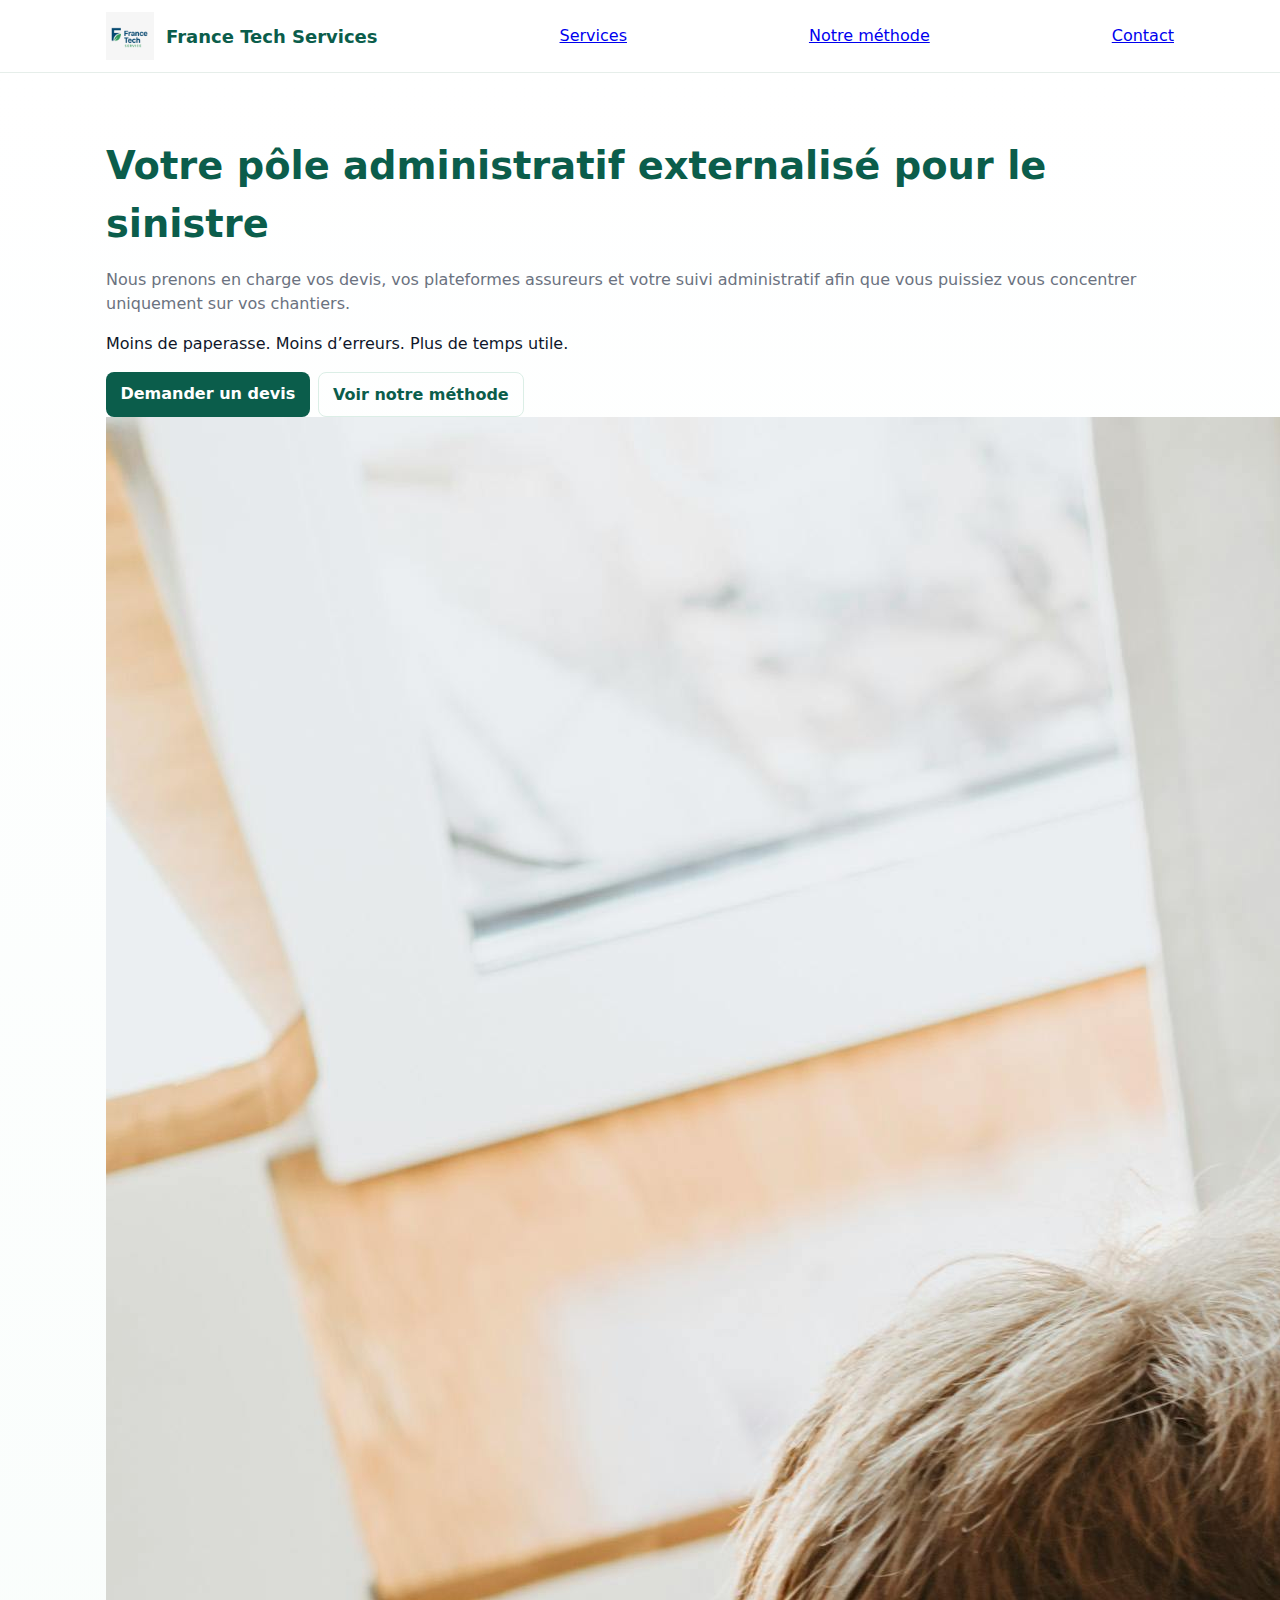
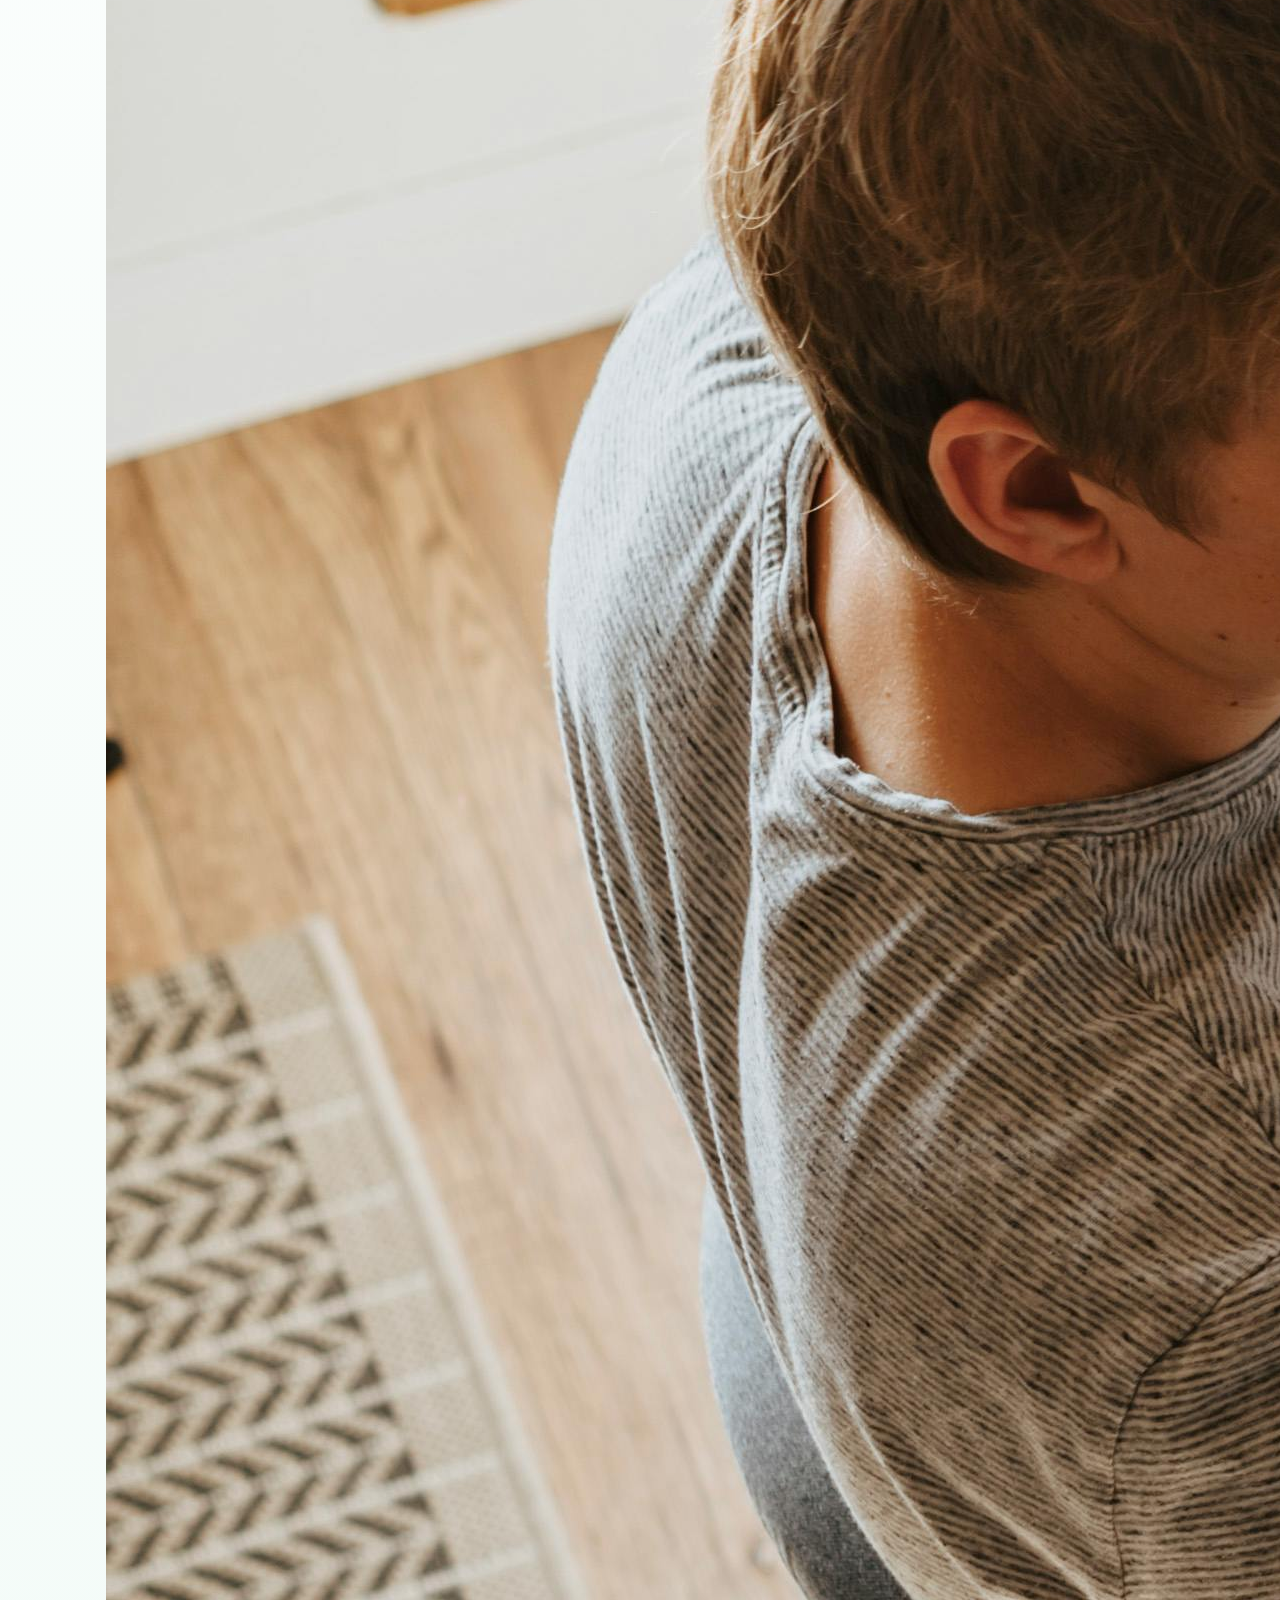
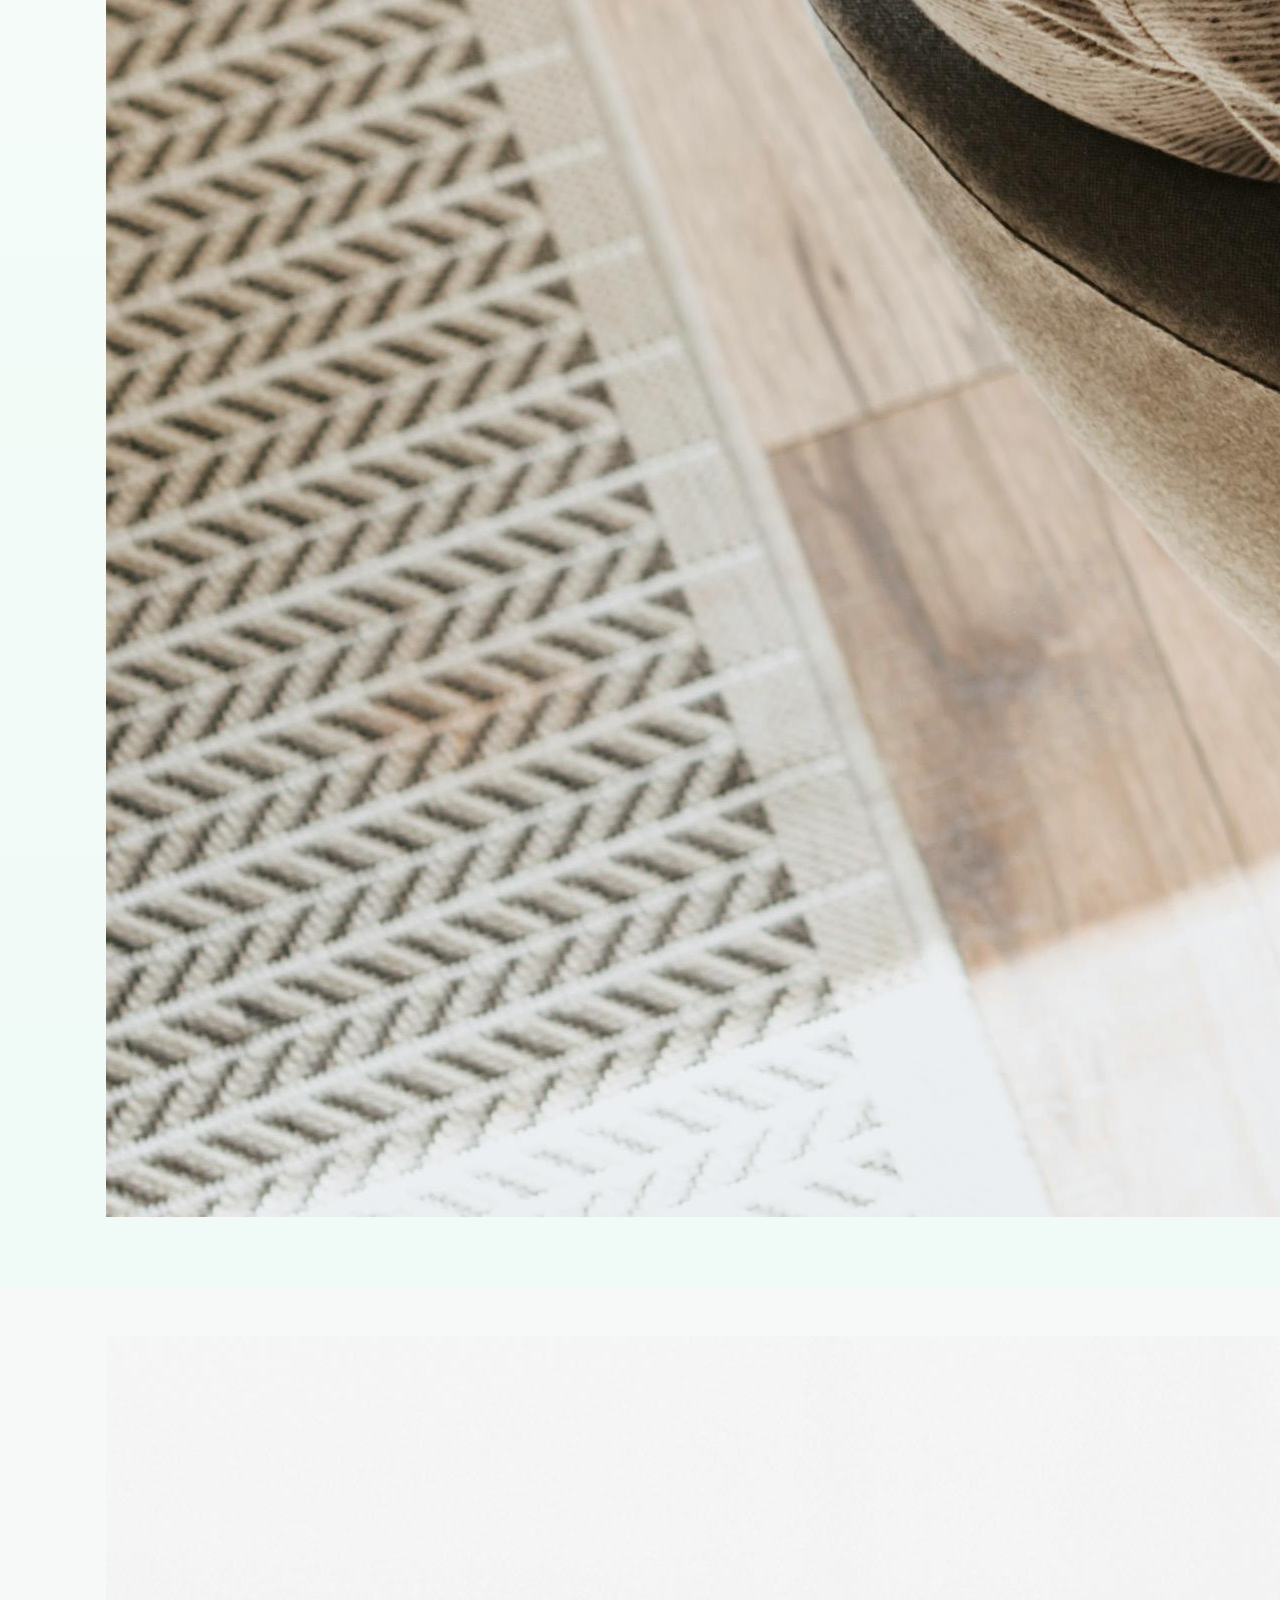
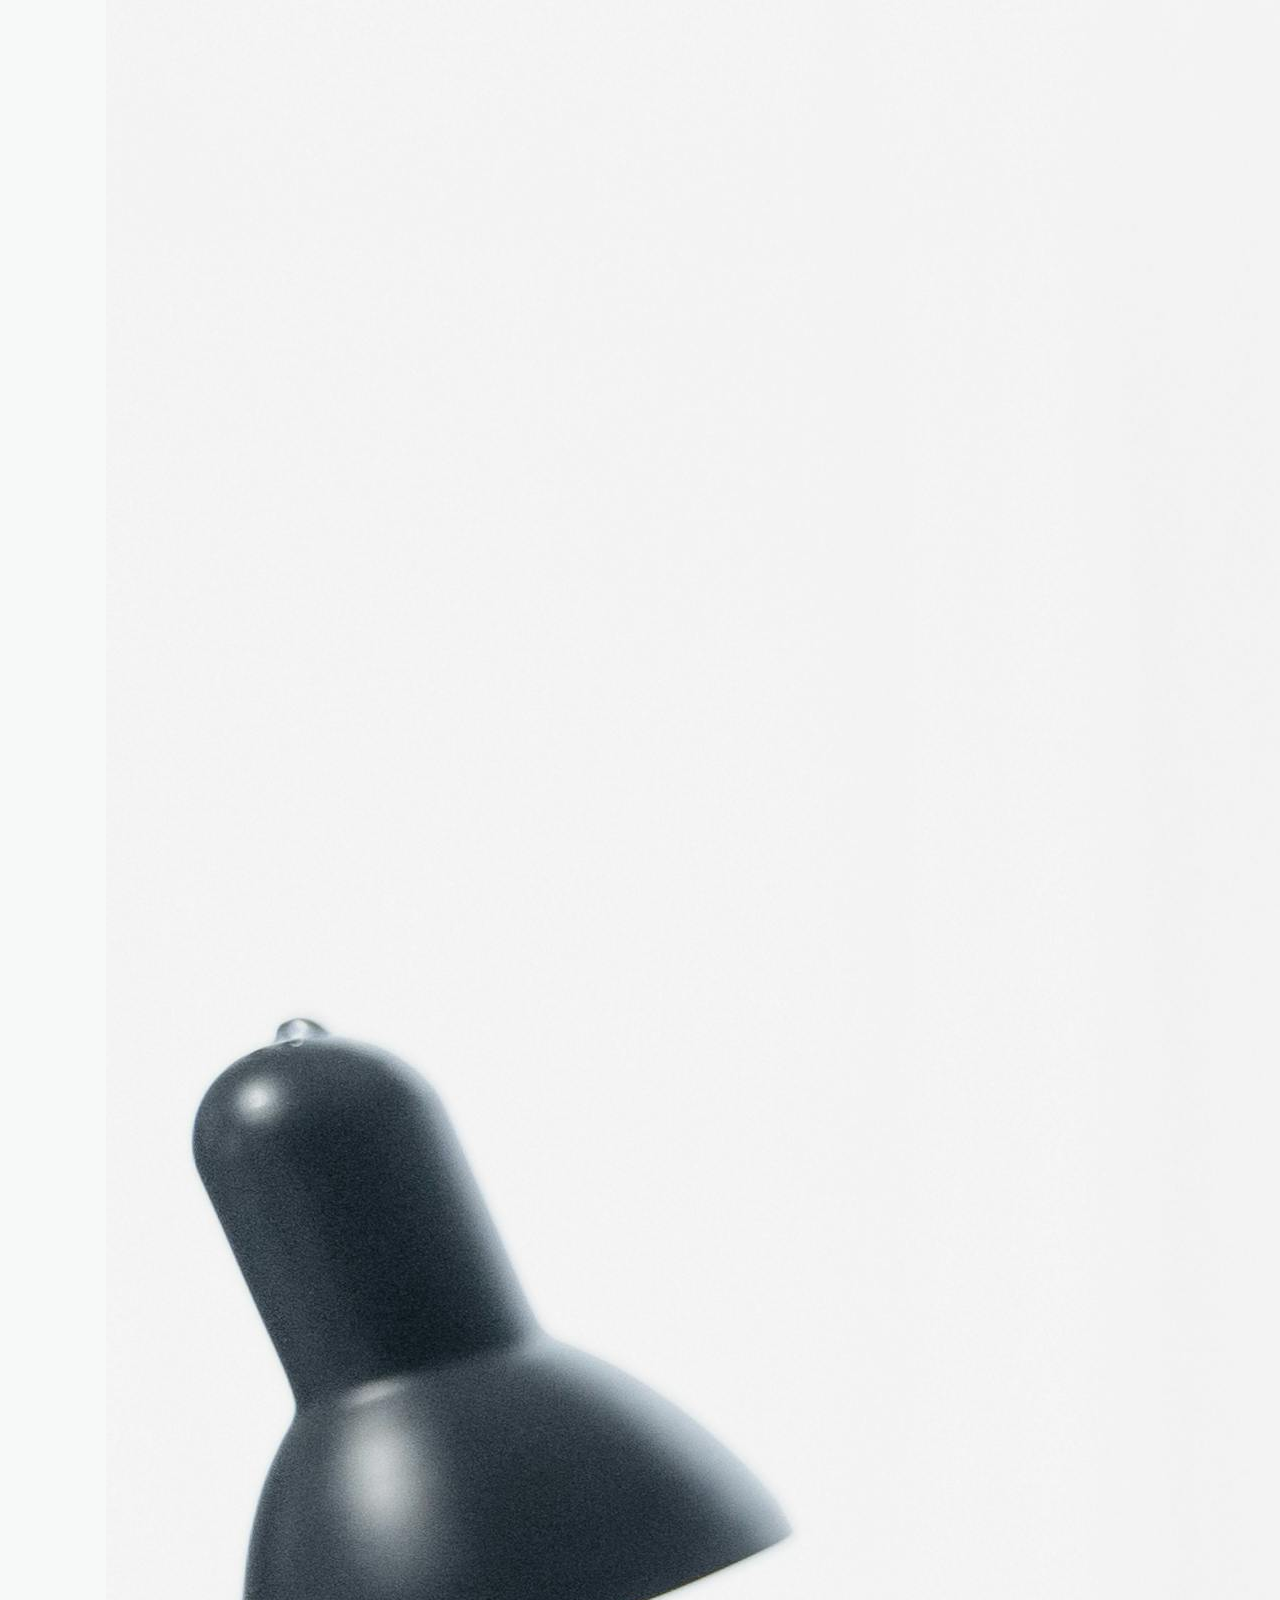
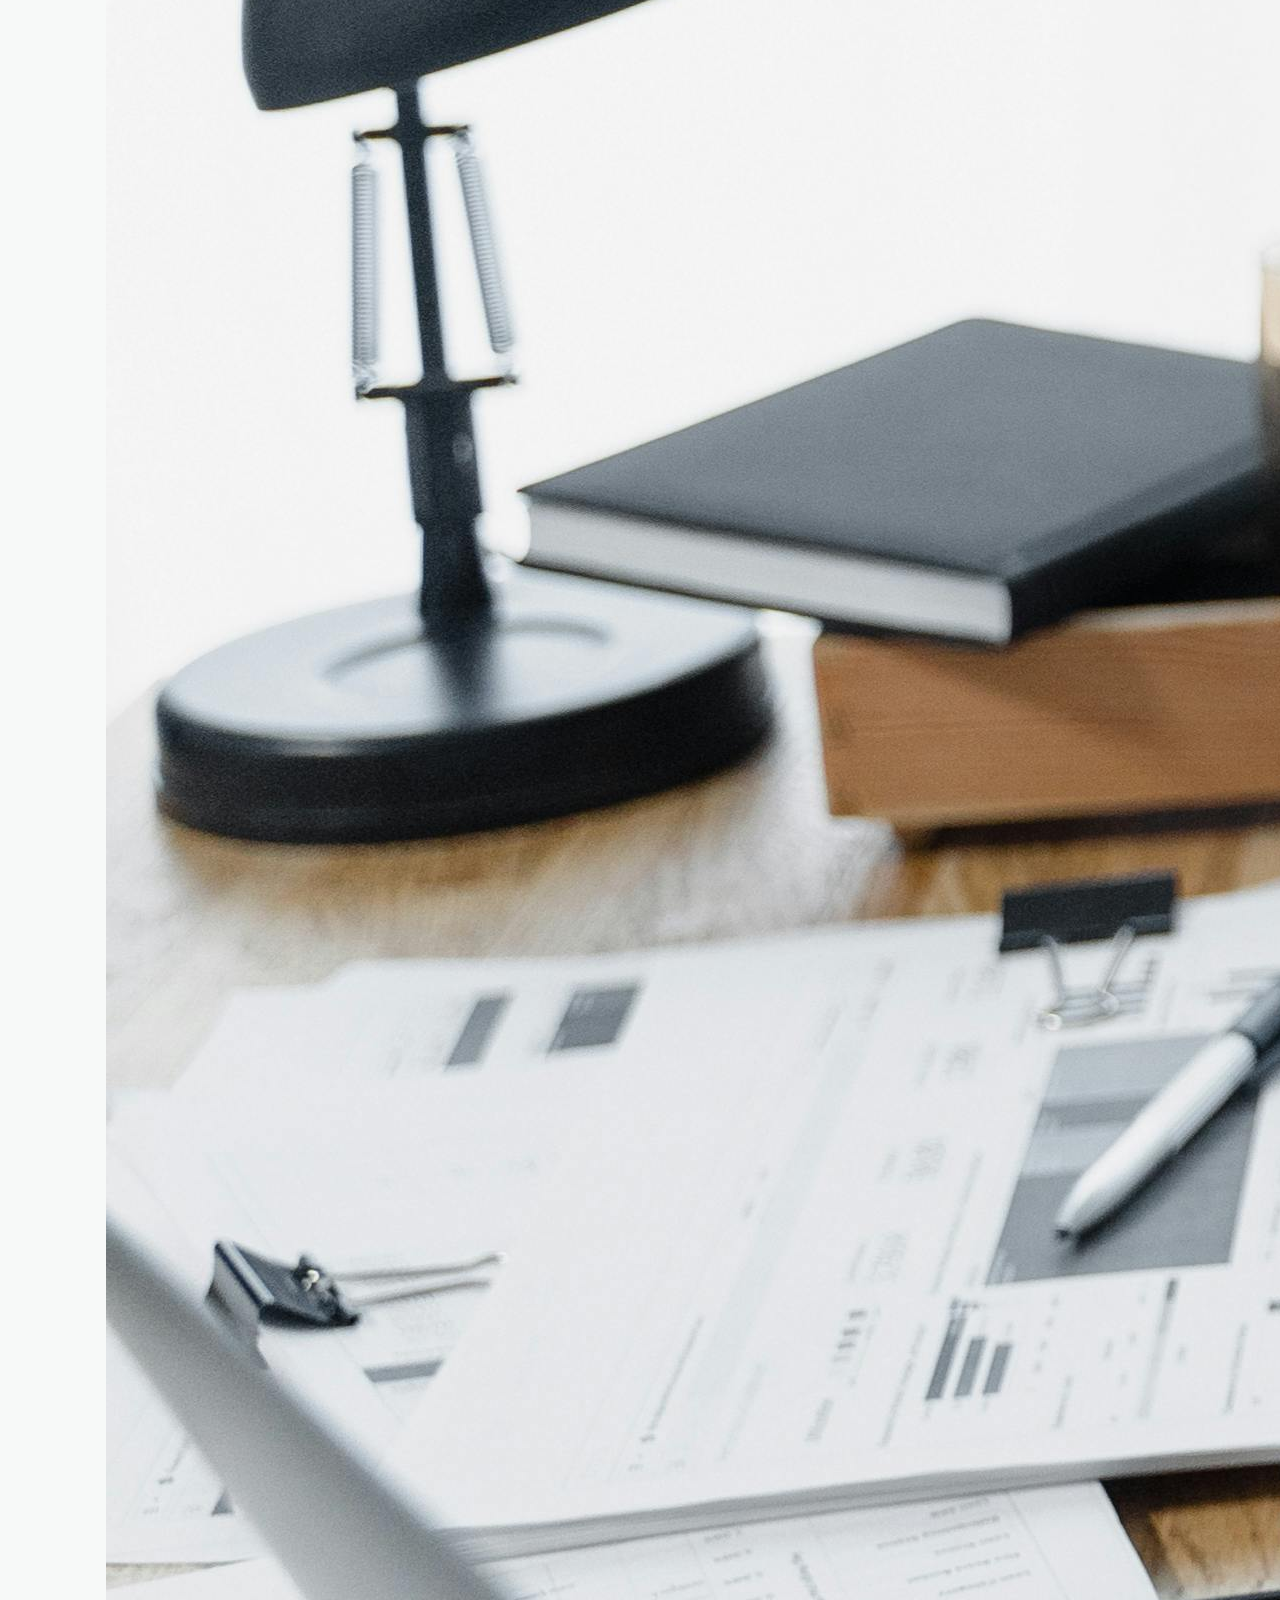
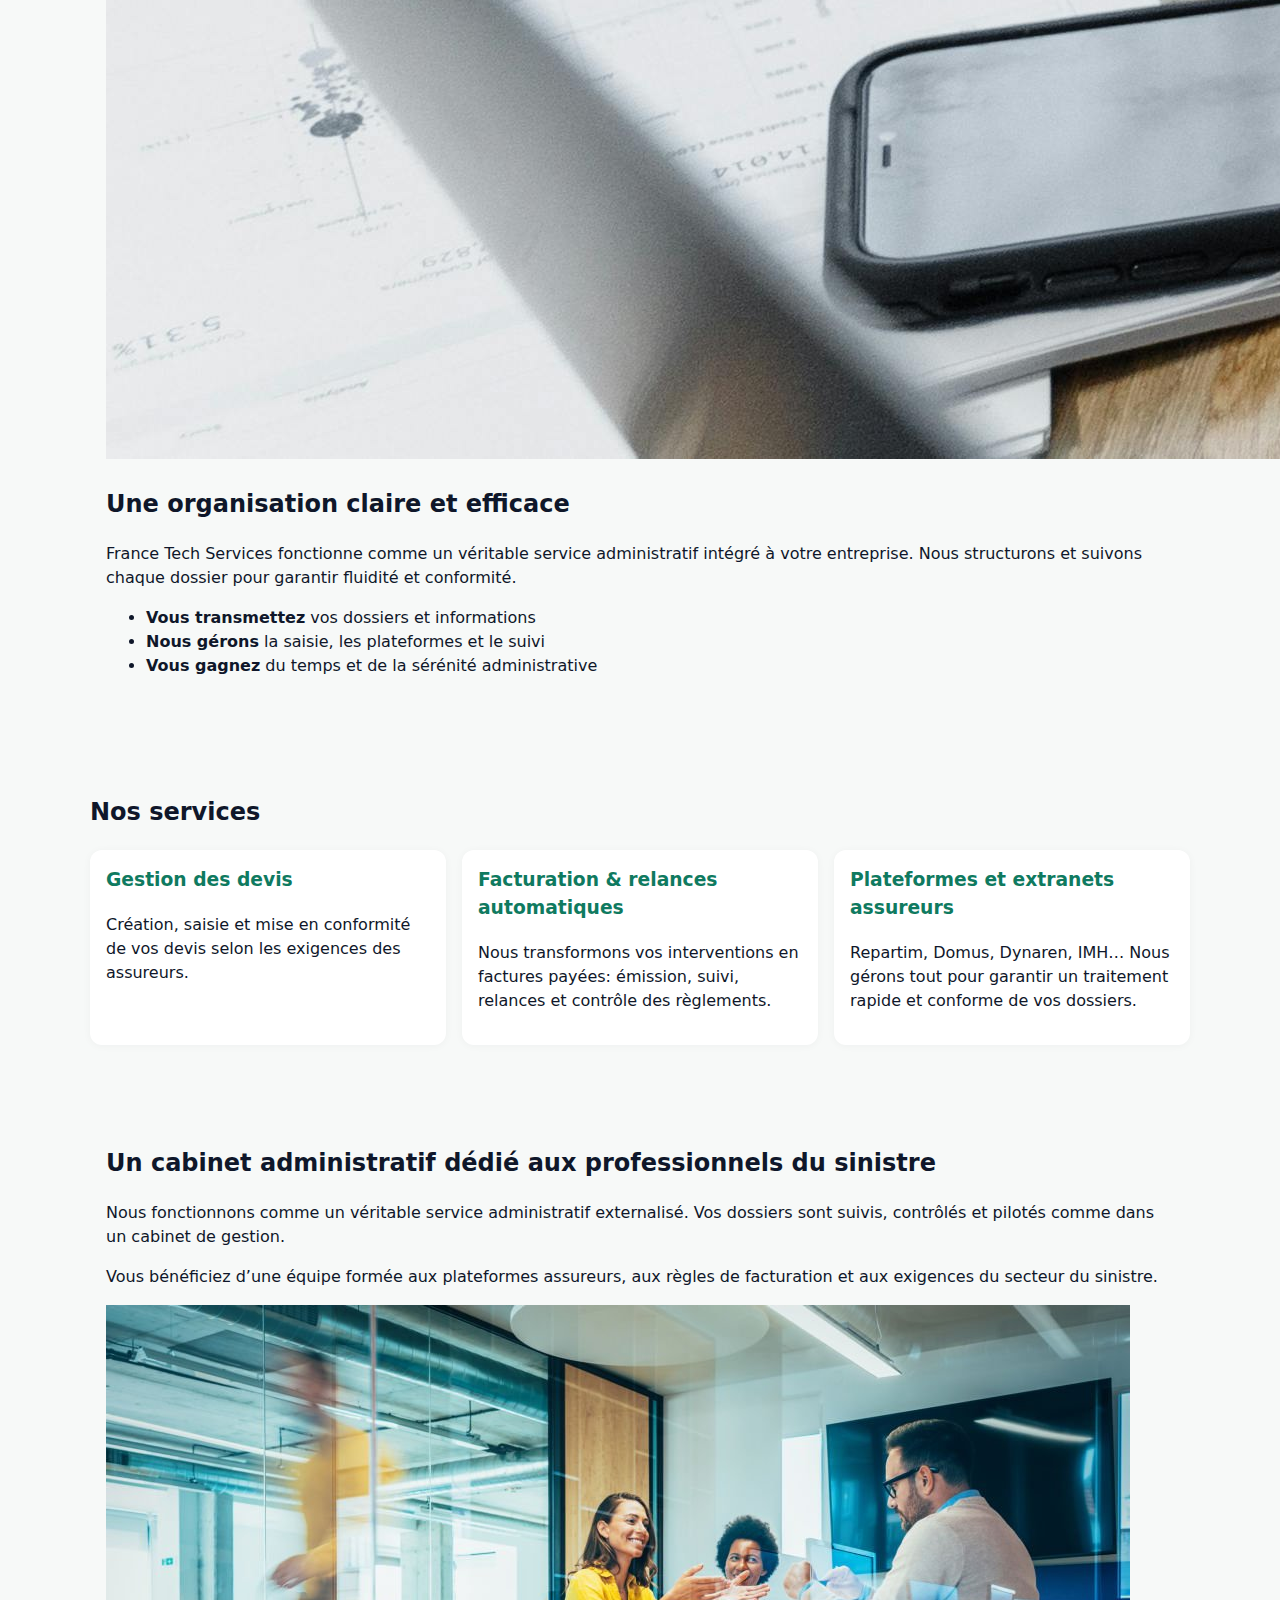
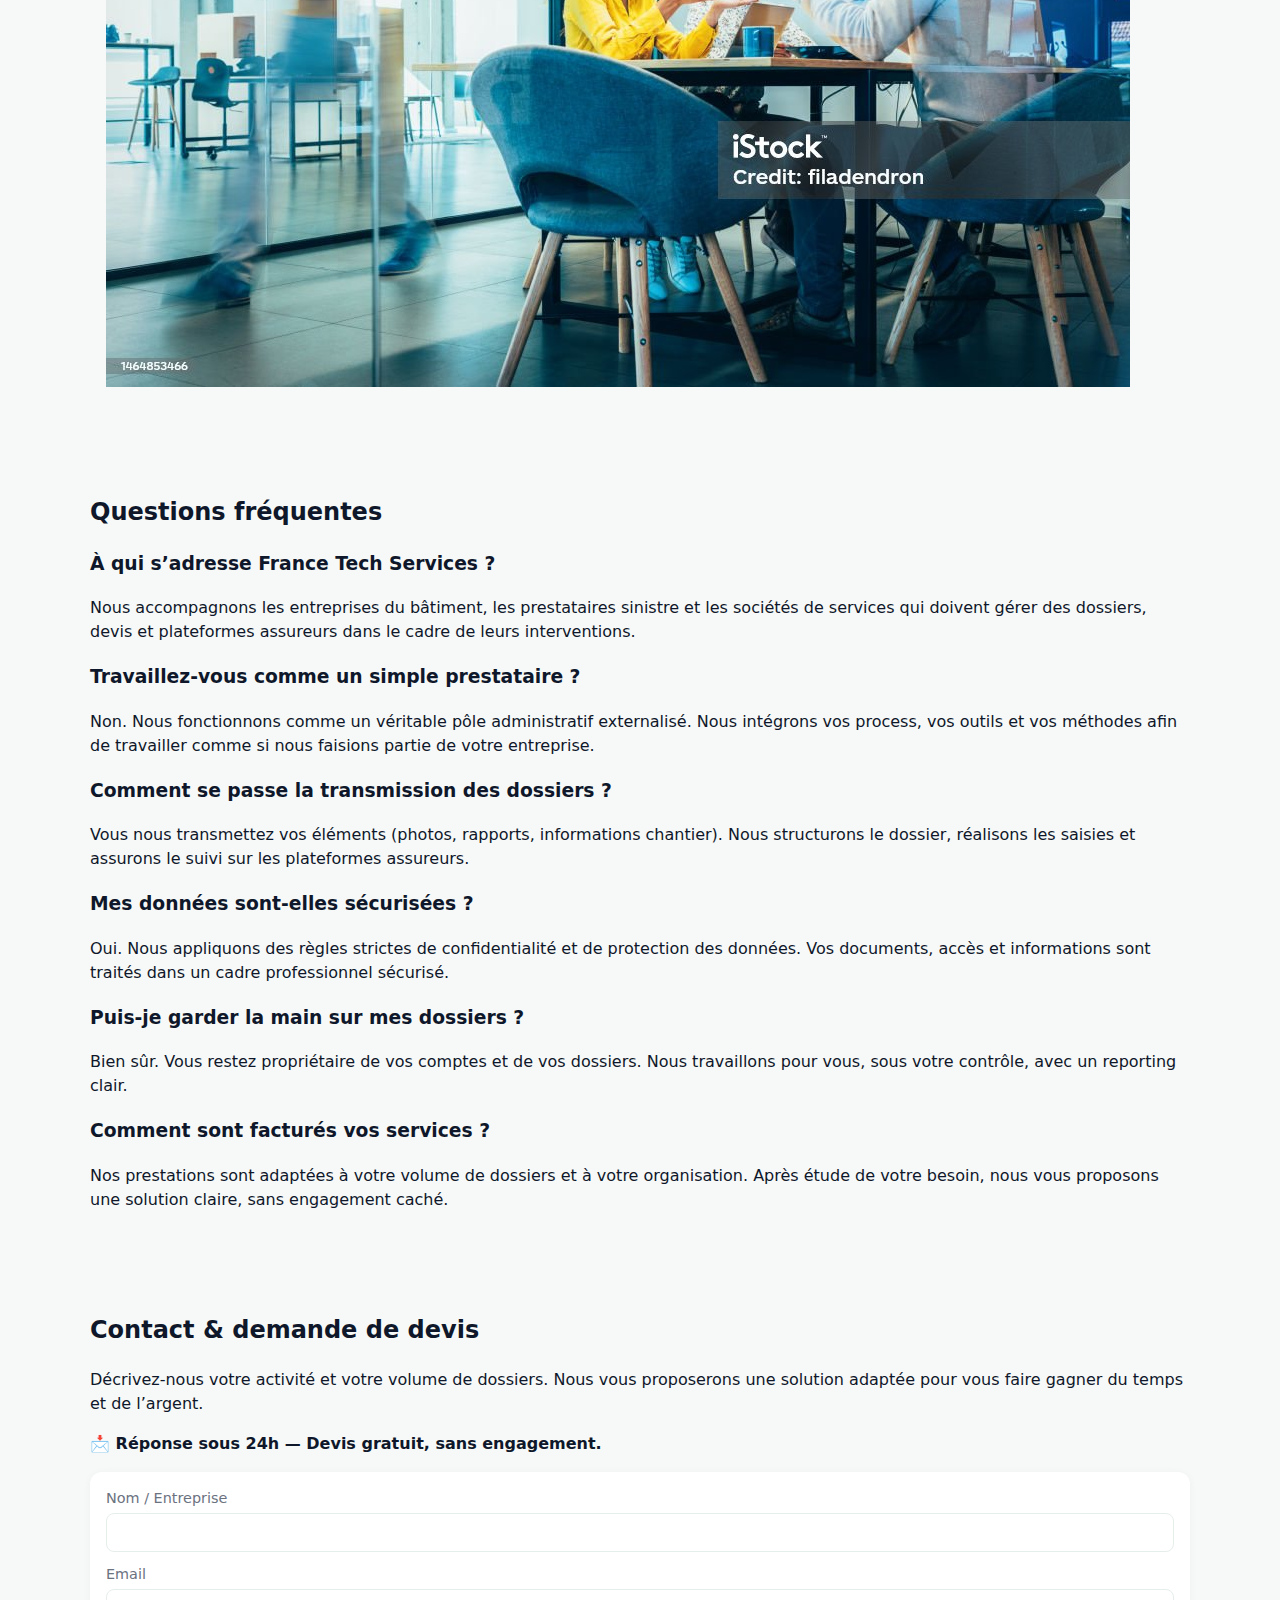
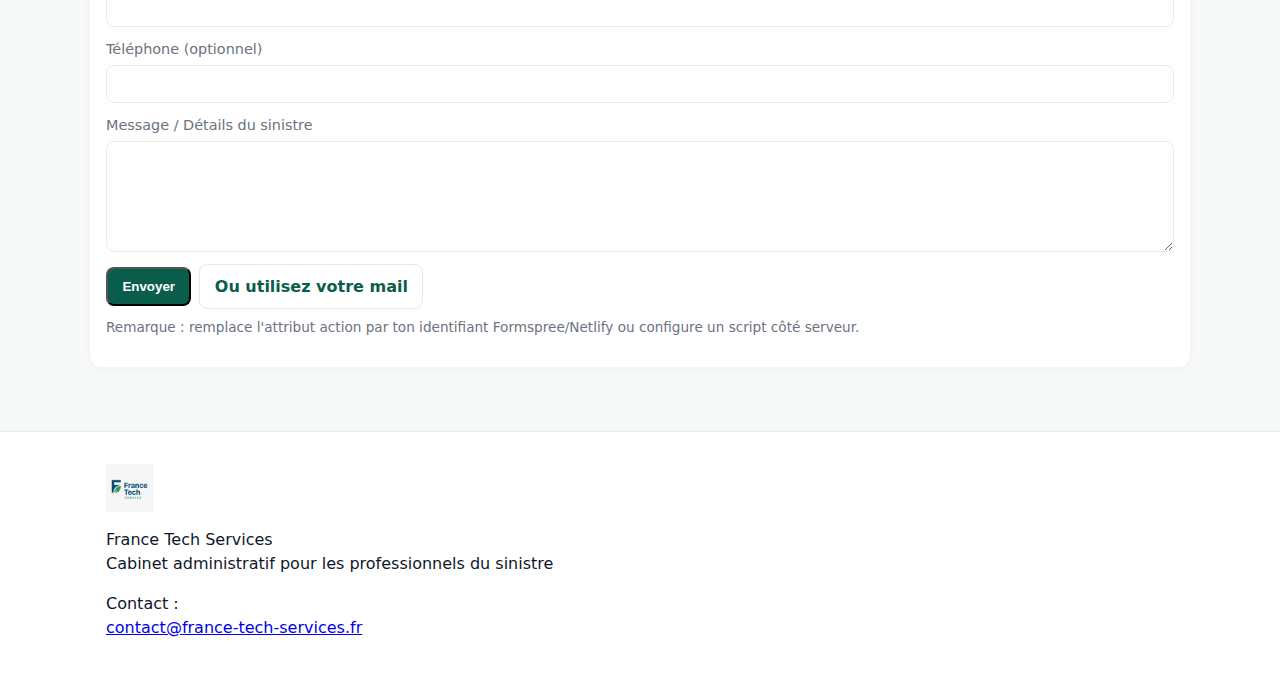
<file: index.html>
<!doctype html>
<html lang="fr">
<head>
<meta charset="utf-8">
<meta name="viewport" content="width=device-width, initial-scale=1">
<title>France Tech Services – Cabinet administratif pour le sinistre</title>
<meta name="description" content="France Tech Services est votre cabinet administratif externalisé pour la gestion de devis, dossiers et extranets assureurs. Gagnez du temps et sécurisez votre organisation.">
<link rel="stylesheet" href="styles.css">
</head>

<body>

<header class="site-header">
  <div class="container header-inner">
    <div class="brand">
      <img src="assets/logo.jpg" alt="France Tech Services" class="logo">
      <span>France Tech Services</span>
    </div>
      <a href="#services">Services</a>
      <a href="#process">Notre méthode</a>
      <a href="#contact">Contact</a>
    </nav>
  </div>
</header>

<!-- HERO -->
<section class="hero hero-cabinet">
  <div class="container hero-grid">
    <div>
      <h1>Votre pôle administratif externalisé pour le sinistre</h1>
      <p class="lead">
        Nous prenons en charge vos devis, vos plateformes assureurs et votre suivi administratif
        afin que vous puissiez vous concentrer uniquement sur vos chantiers.
      </p>
      <p class="hero-sub">Moins de paperasse. Moins d’erreurs. Plus de temps utile.</p>
      <div class="ctas">
        <a class="btn primary" href="#contact">Demander un devis</a>
        <a class="btn outline" href="#process">Voir notre méthode</a>
      </div>
    </div>
    <div class="hero-image">
      <img src="assets/hero-office.jpg" alt="Équipe administrative travaillant sur des dossiers">
    </div>
  </div>
</section>

<!-- PROCESS -->
<section id="process" class="section process">
  <div class="container process-grid">
    <div>
      <img src="assets/process.jpg" alt="Process administratif">
    </div>
    <div>
      <h2>Une organisation claire et efficace</h2>
      <p>
        France Tech Services fonctionne comme un véritable service administratif intégré à votre entreprise.
        Nous structurons et suivons chaque dossier pour garantir fluidité et conformité.
      </p>
      <ul>
        <li><strong>Vous transmettez</strong> vos dossiers et informations</li>
        <li><strong>Nous gérons</strong> la saisie, les plateformes et le suivi</li>
        <li><strong>Vous gagnez</strong> du temps et de la sérénité administrative</li>
      </ul>
    </div>
  </div>
</section>

<!-- SERVICES -->
<section id="services" class="section container">
  <h2>Nos services</h2>
  <div class="grid">
    <div class="card">
      <h3>Gestion des devis</h3>
      <p>Création, saisie et mise en conformité de vos devis selon les exigences des assureurs.</p>
    </div>
    <div class="card">
       <h3>Facturation & relances automatiques</h3>
       <p>Nous transformons vos interventions en factures payées: émission, suivi, relances et contrôle des règlements.</p>
    </div>
    <div class="card">
      <h3>Plateformes et extranets assureurs</h3>
      <p>Repartim, Domus, Dynaren, IMH… Nous gérons tout pour garantir un traitement rapide et conforme de vos dossiers.</p>
    </div>
  </div>
</section>

<!-- CABINET -->
<section class="section cabinet">
  <div class="container cabinet-grid">
    <div>
      <h2>Un cabinet administratif dédié aux professionnels du sinistre</h2>
      <p>
        Nous fonctionnons comme un véritable service administratif externalisé.
        Vos dossiers sont suivis, contrôlés et pilotés comme dans un cabinet de gestion.
      </p>
      <p>
        Vous bénéficiez d’une équipe formée aux plateformes assureurs, aux règles de facturation
        et aux exigences du secteur du sinistre.
      </p>
    </div>

    <div>
      <img src="assets/cabinet.jpg" alt="Bureau professionnel" />
    </div>

  </div>
</section>
  <section class="section faq container">
  <h2>Questions fréquentes</h2>

  <div class="faq-grid">

    <div class="faq-item">
      <h3>À qui s’adresse France Tech Services ?</h3>
      <p>
        Nous accompagnons les entreprises du bâtiment, les prestataires sinistre
        et les sociétés de services qui doivent gérer des dossiers, devis et plateformes assureurs
        dans le cadre de leurs interventions.
      </p>
    </div>

    <div class="faq-item">
      <h3>Travaillez-vous comme un simple prestataire ?</h3>
      <p>
        Non. Nous fonctionnons comme un véritable pôle administratif externalisé.
        Nous intégrons vos process, vos outils et vos méthodes afin de travailler
        comme si nous faisions partie de votre entreprise.
      </p>
    </div>

    <div class="faq-item">
      <h3>Comment se passe la transmission des dossiers ?</h3>
      <p>
        Vous nous transmettez vos éléments (photos, rapports, informations chantier).
        Nous structurons le dossier, réalisons les saisies et assurons le suivi sur les plateformes assureurs.
      </p>
    </div>

    <div class="faq-item">
      <h3>Mes données sont-elles sécurisées ?</h3>
      <p>
        Oui. Nous appliquons des règles strictes de confidentialité et de protection des données.
        Vos documents, accès et informations sont traités dans un cadre professionnel sécurisé.
      </p>
    </div>

    <div class="faq-item">
      <h3>Puis-je garder la main sur mes dossiers ?</h3>
      <p>
        Bien sûr. Vous restez propriétaire de vos comptes et de vos dossiers.
        Nous travaillons pour vous, sous votre contrôle, avec un reporting clair.
      </p>
    </div>

    <div class="faq-item">
      <h3>Comment sont facturés vos services ?</h3>
      <p>
        Nos prestations sont adaptées à votre volume de dossiers et à votre organisation.
        Après étude de votre besoin, nous vous proposons une solution claire, sans engagement caché.
      </p>
    </div>

  </div>
</section>

<!-- CONTACT -->
 <section id="contact" class="section container">
      <h2>Contact & demande de devis</h2>
      <p>
          Décrivez-nous votre activité et votre volume de dossiers.
          Nous vous proposerons une solution adaptée pour vous faire gagner du temps et de l’argent.
      </p>
      <p><strong>📩 Réponse sous 24h — Devis gratuit, sans engagement.</strong></p>

      <form id="contact-form" action="https://formspree.io/f/your-form-id" method="POST" novalidate>
        <div class="form-row">
          <label for="name">Nom / Entreprise</label>
          <input id="name" name="name" type="text" required />
        </div>
        <div class="form-row">
          <label for="email">Email</label>
          <input id="email" name="email" type="email" required />
        </div>
        <div class="form-row">
          <label for="phone">Téléphone (optionnel)</label>
          <input id="phone" name="phone" type="tel" />
        </div>
        <div class="form-row">
          <label for="message">Message / Détails du sinistre</label>
          <textarea id="message" name="message" rows="5" required></textarea>
        </div>
        <input type="hidden" name="_subject" value="Nouvelle demande — France Tech Services" />
        <div class="form-actions">
          <button class="btn primary" type="submit">Envoyer</button>
          <a class="btn outline" href="mailto:contact@france-tech-services.fr">Ou utilisez votre mail</a>
        </div>
        <p class="form-note">Remarque : remplace l'attribut action par ton identifiant Formspree/Netlify ou configure un script côté serveur.</p>
      </form>
    </section>
  </main>

<footer class="site-footer">
  <div class="container footer-grid">
    <div>
      <img src="assets/logo.jpg" alt="France Tech Services" class="logo">
      <p>France Tech Services<br>
      Cabinet administratif pour les professionnels du sinistre</p>
    </div>

    <div>
      <p>
        Contact : <br>
        <a href="mailto:contact@france-tech-services.fr">contact@france-tech-services.fr</a>
      </p>
    </div>
  </div>
</footer>
  <script src="script.js"></script>
</body>
</html>
</file>
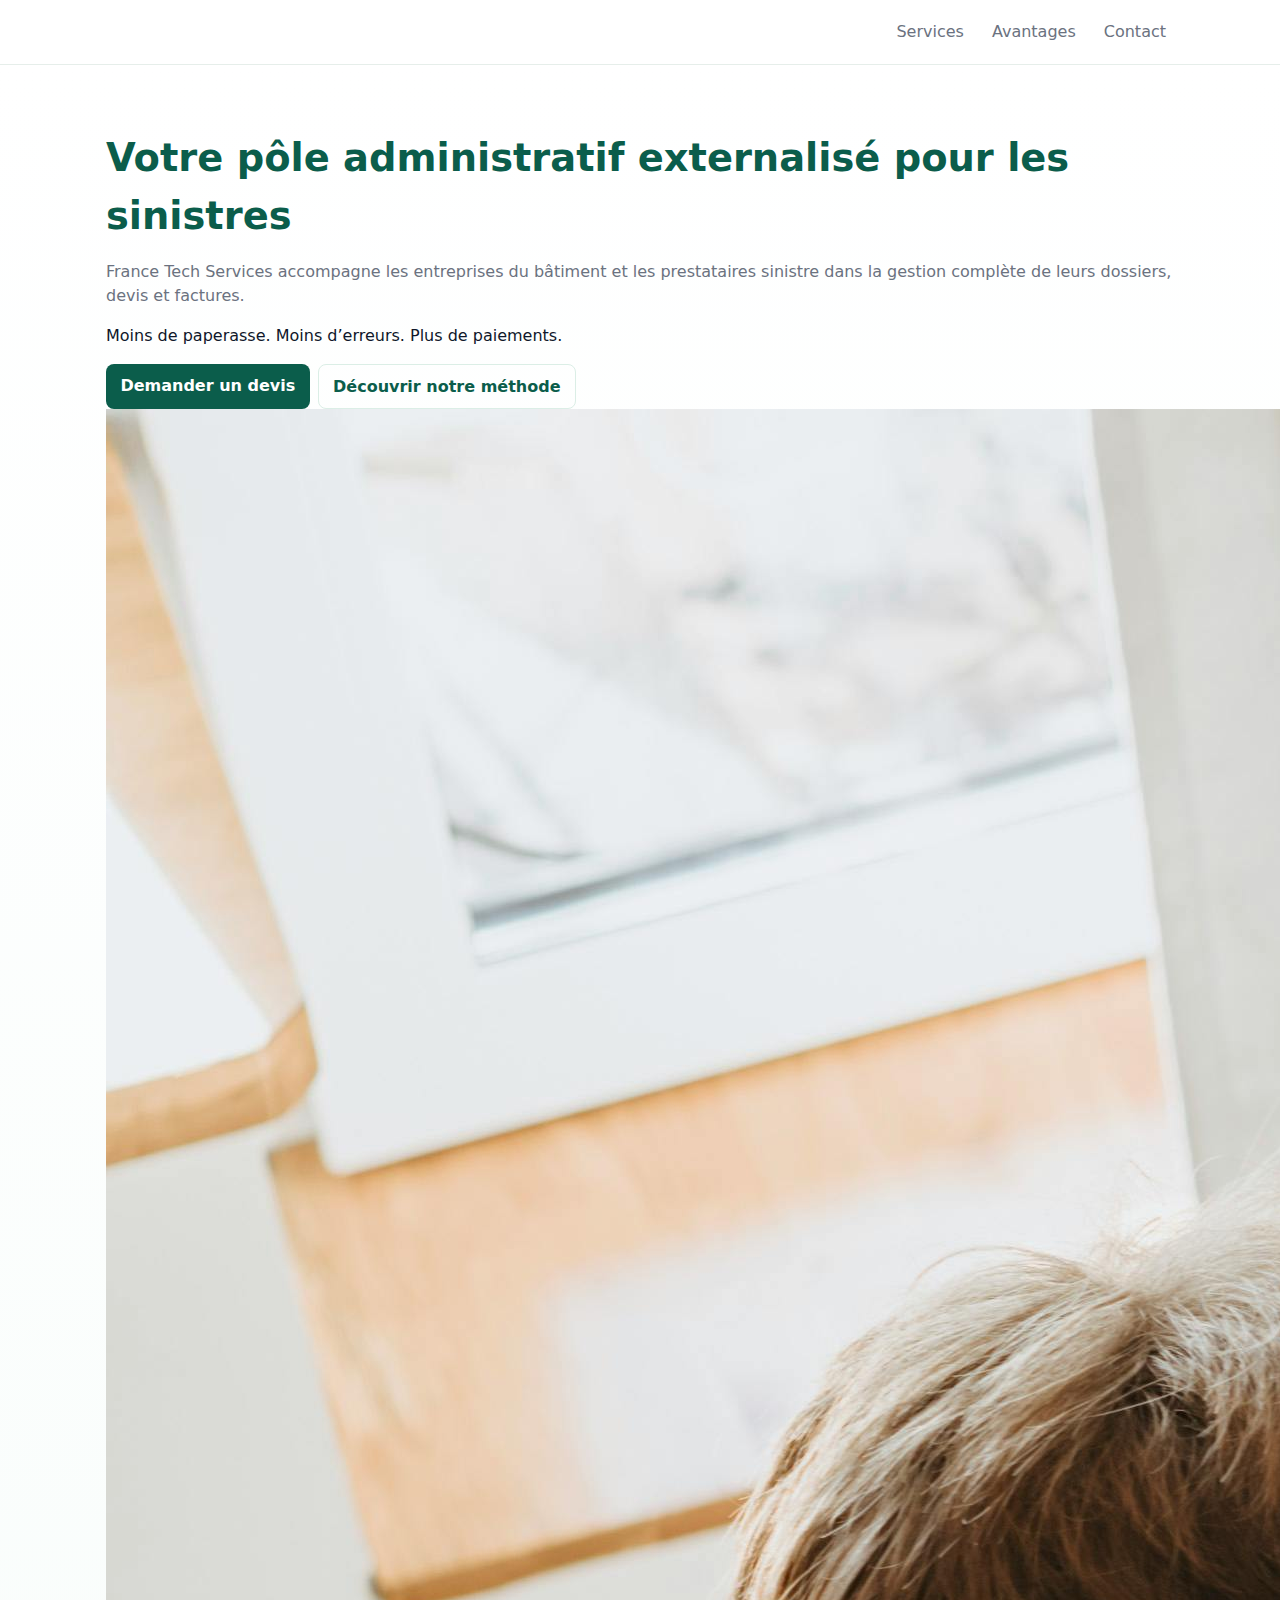
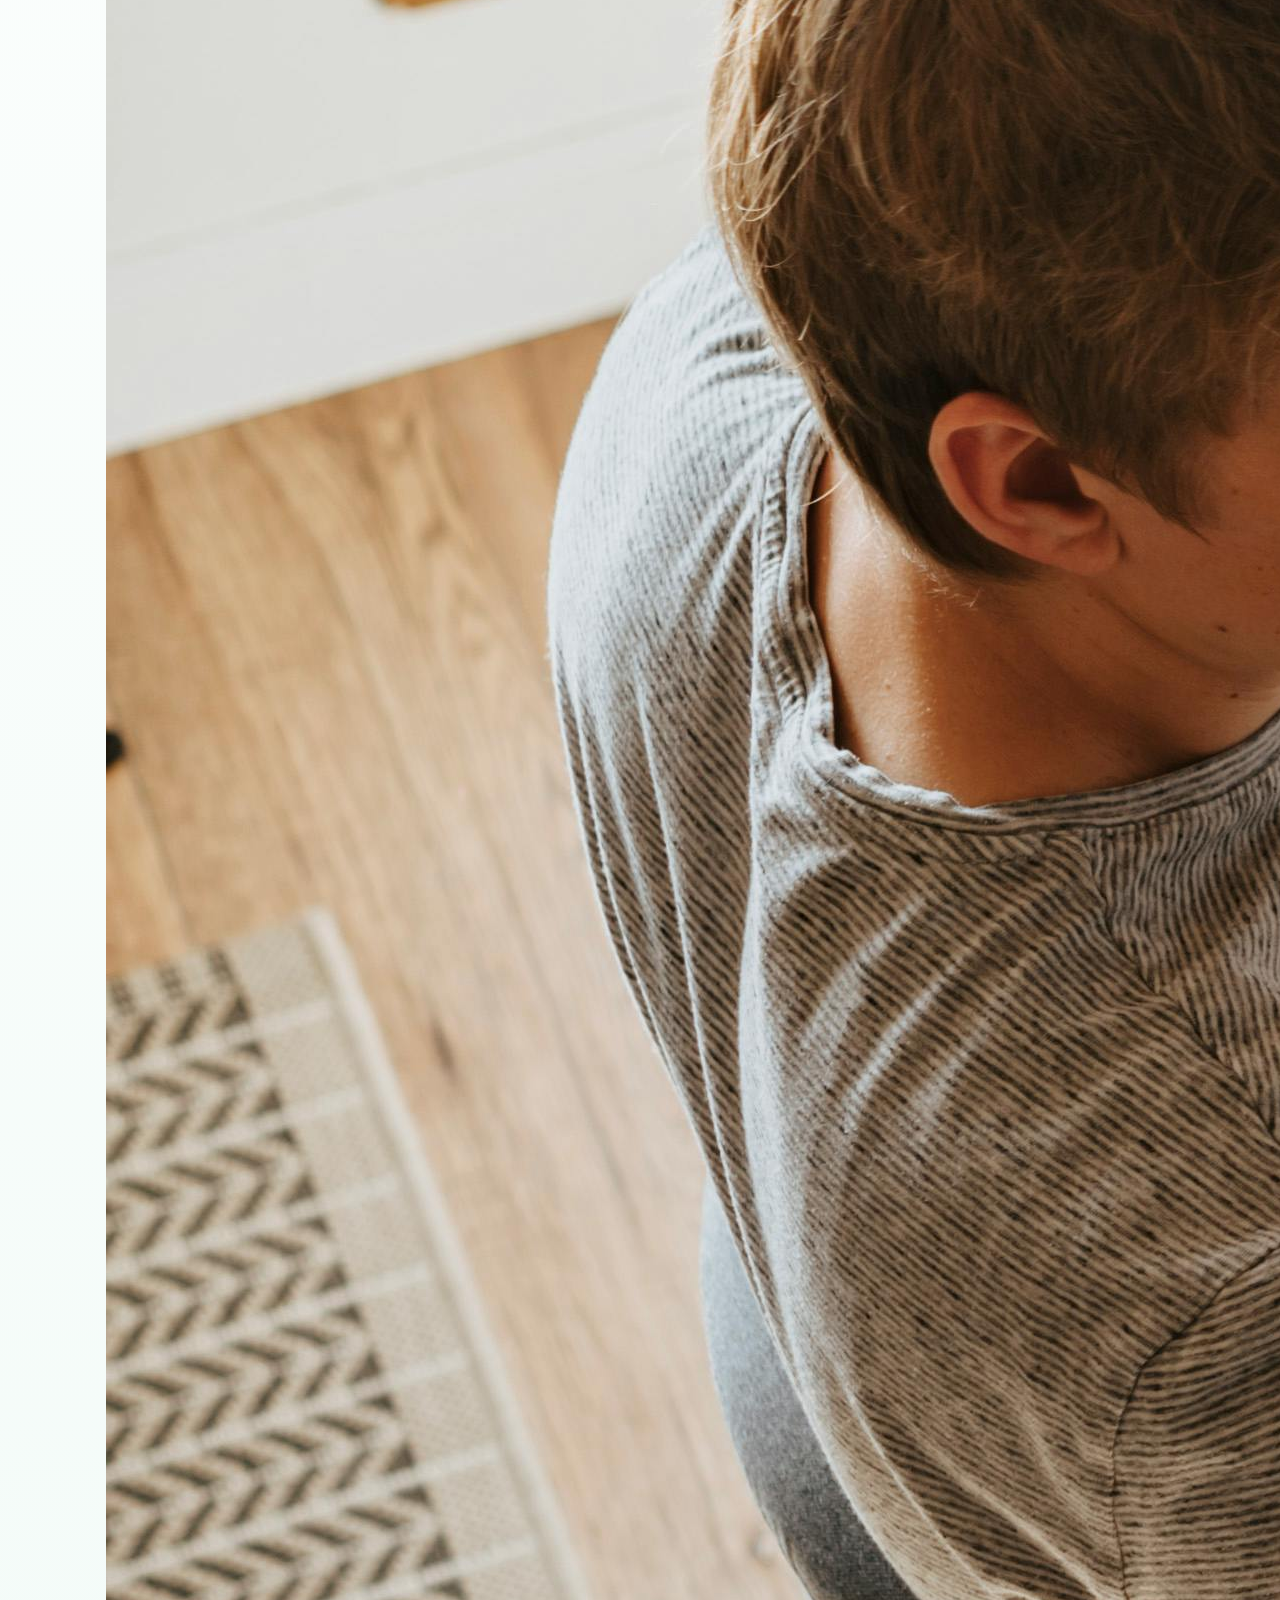
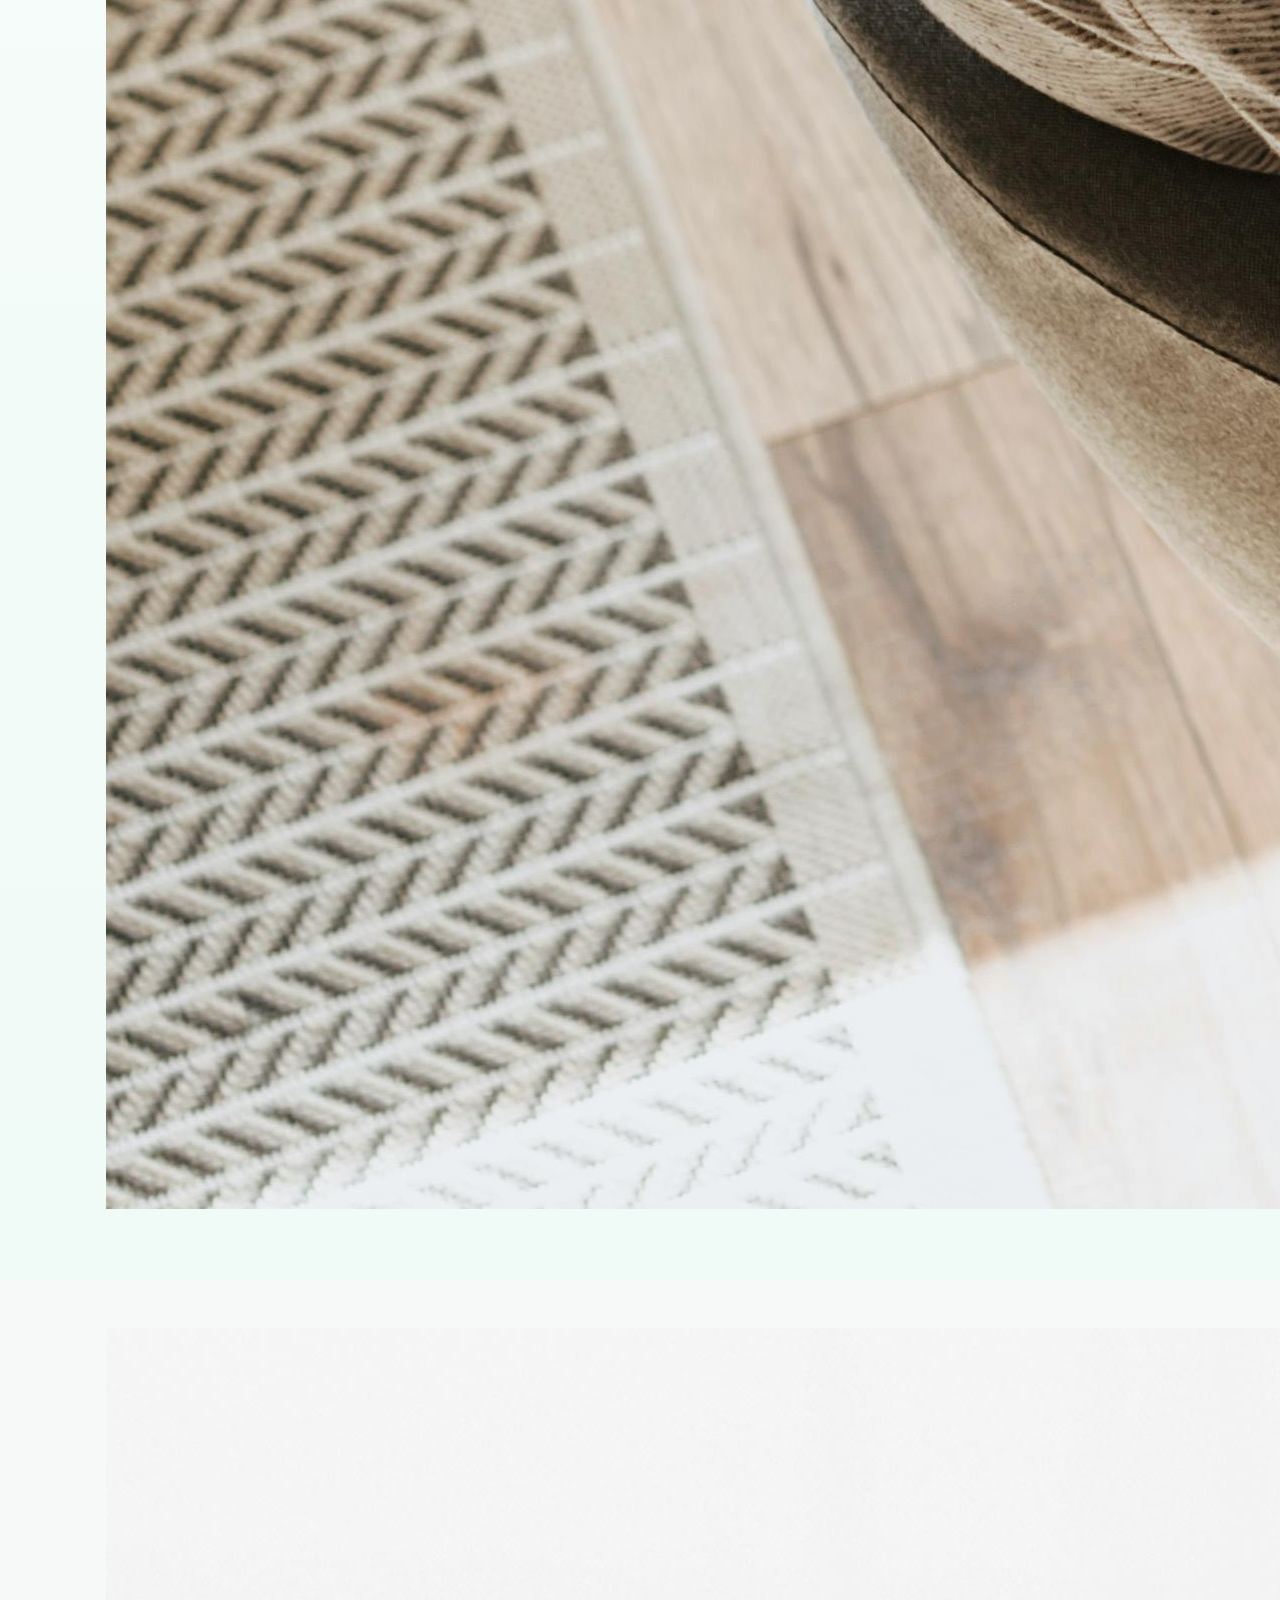
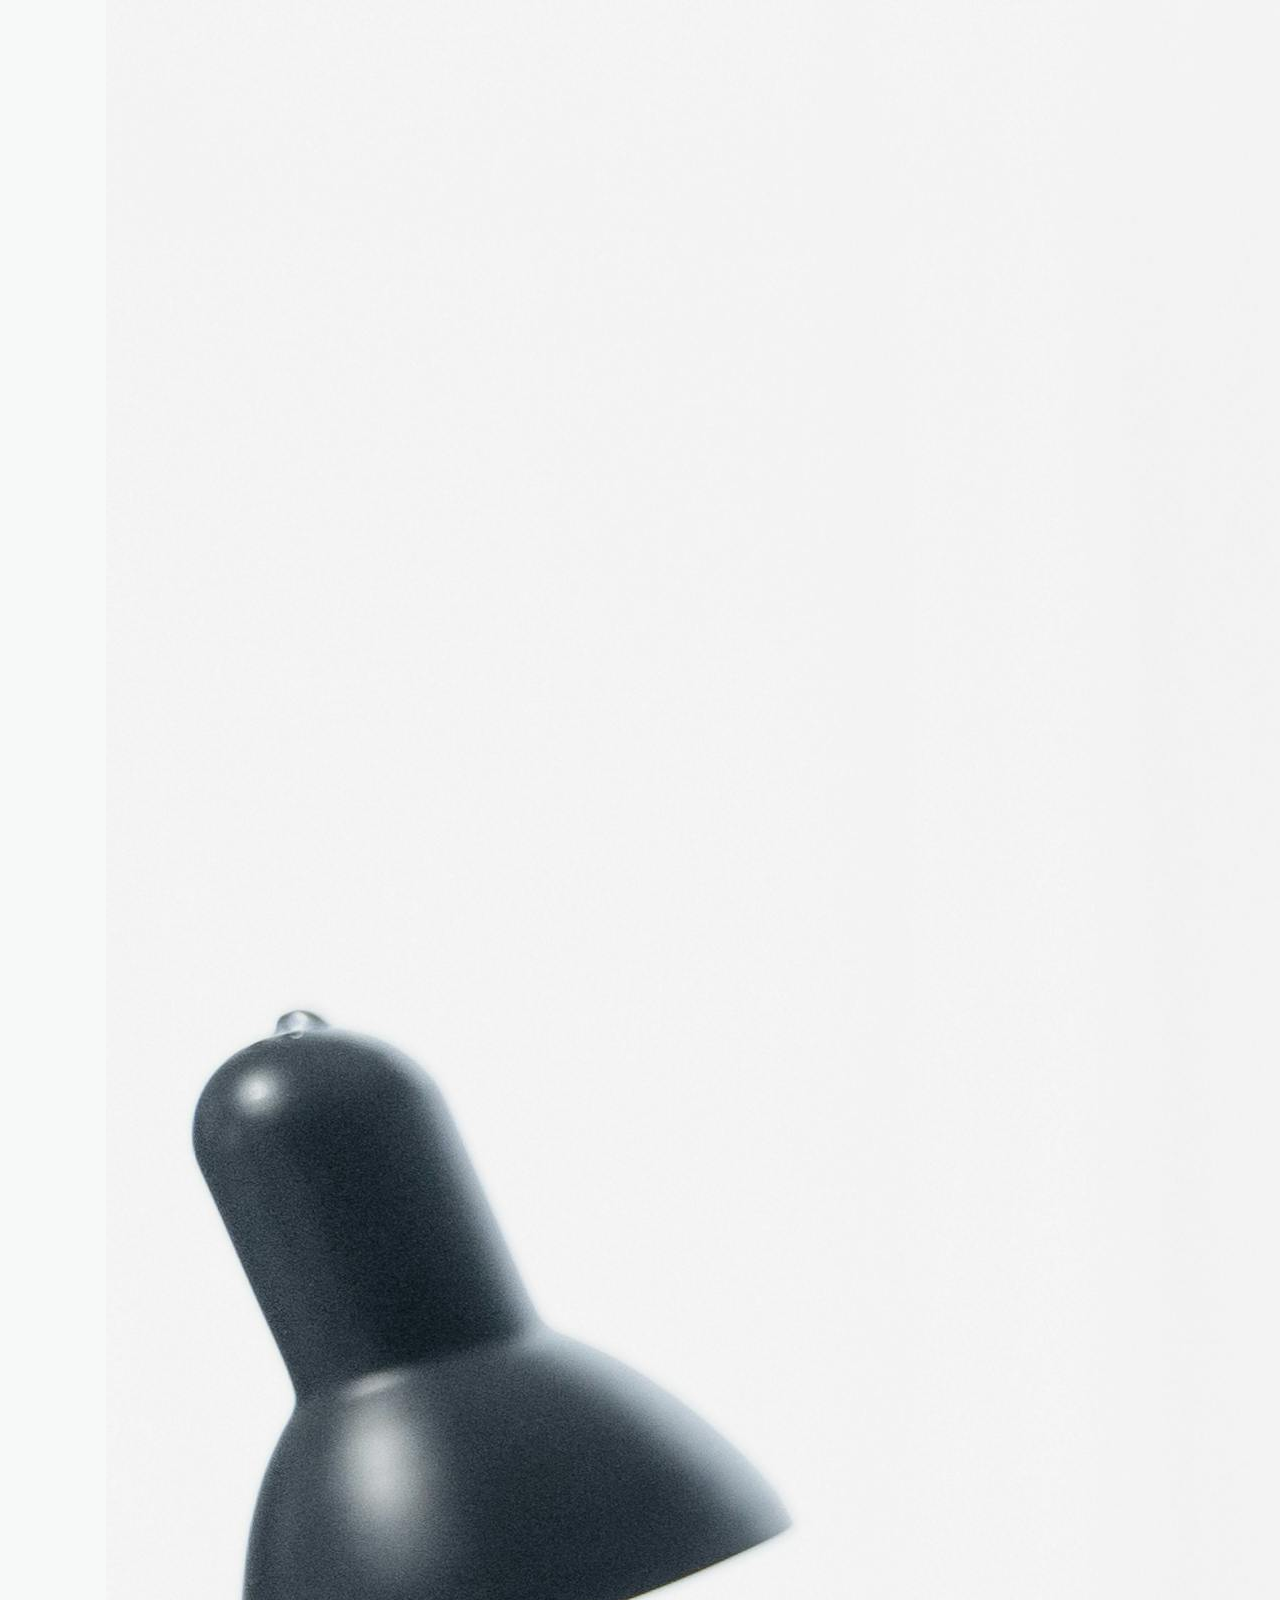
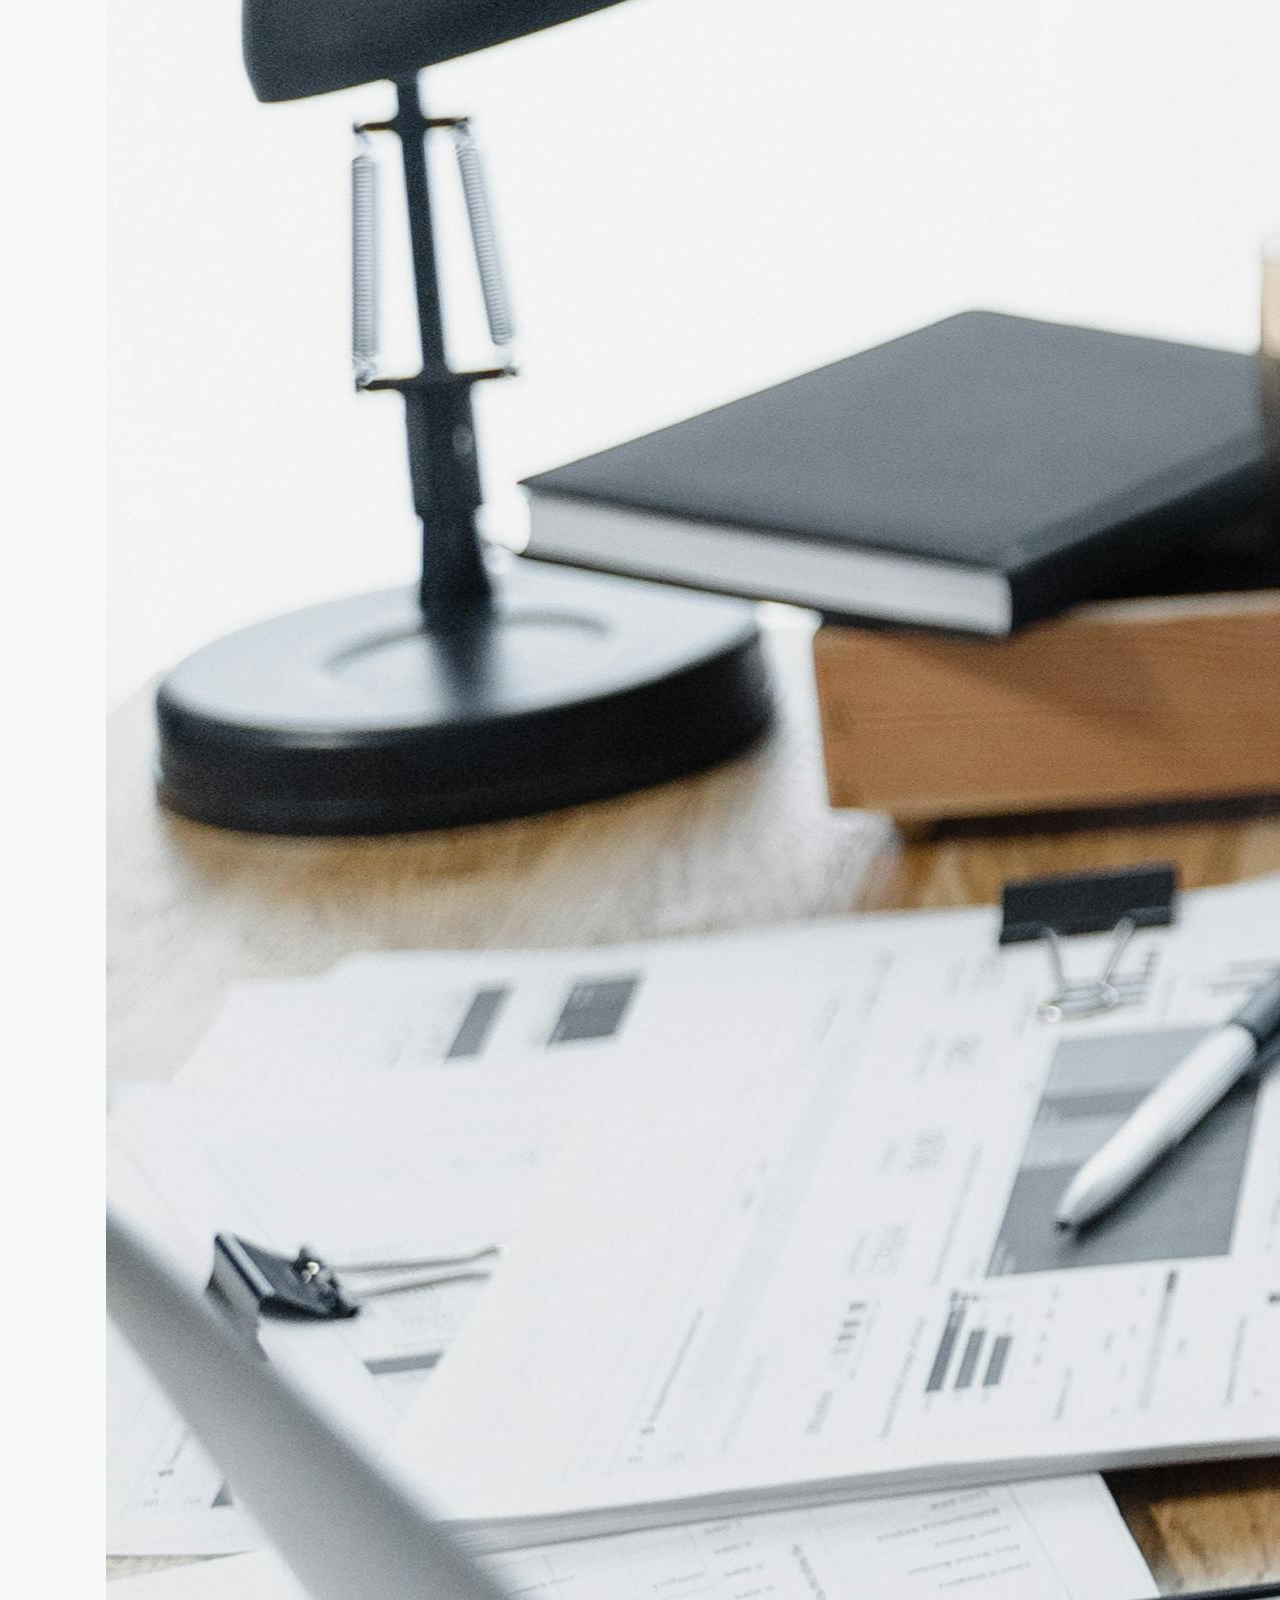
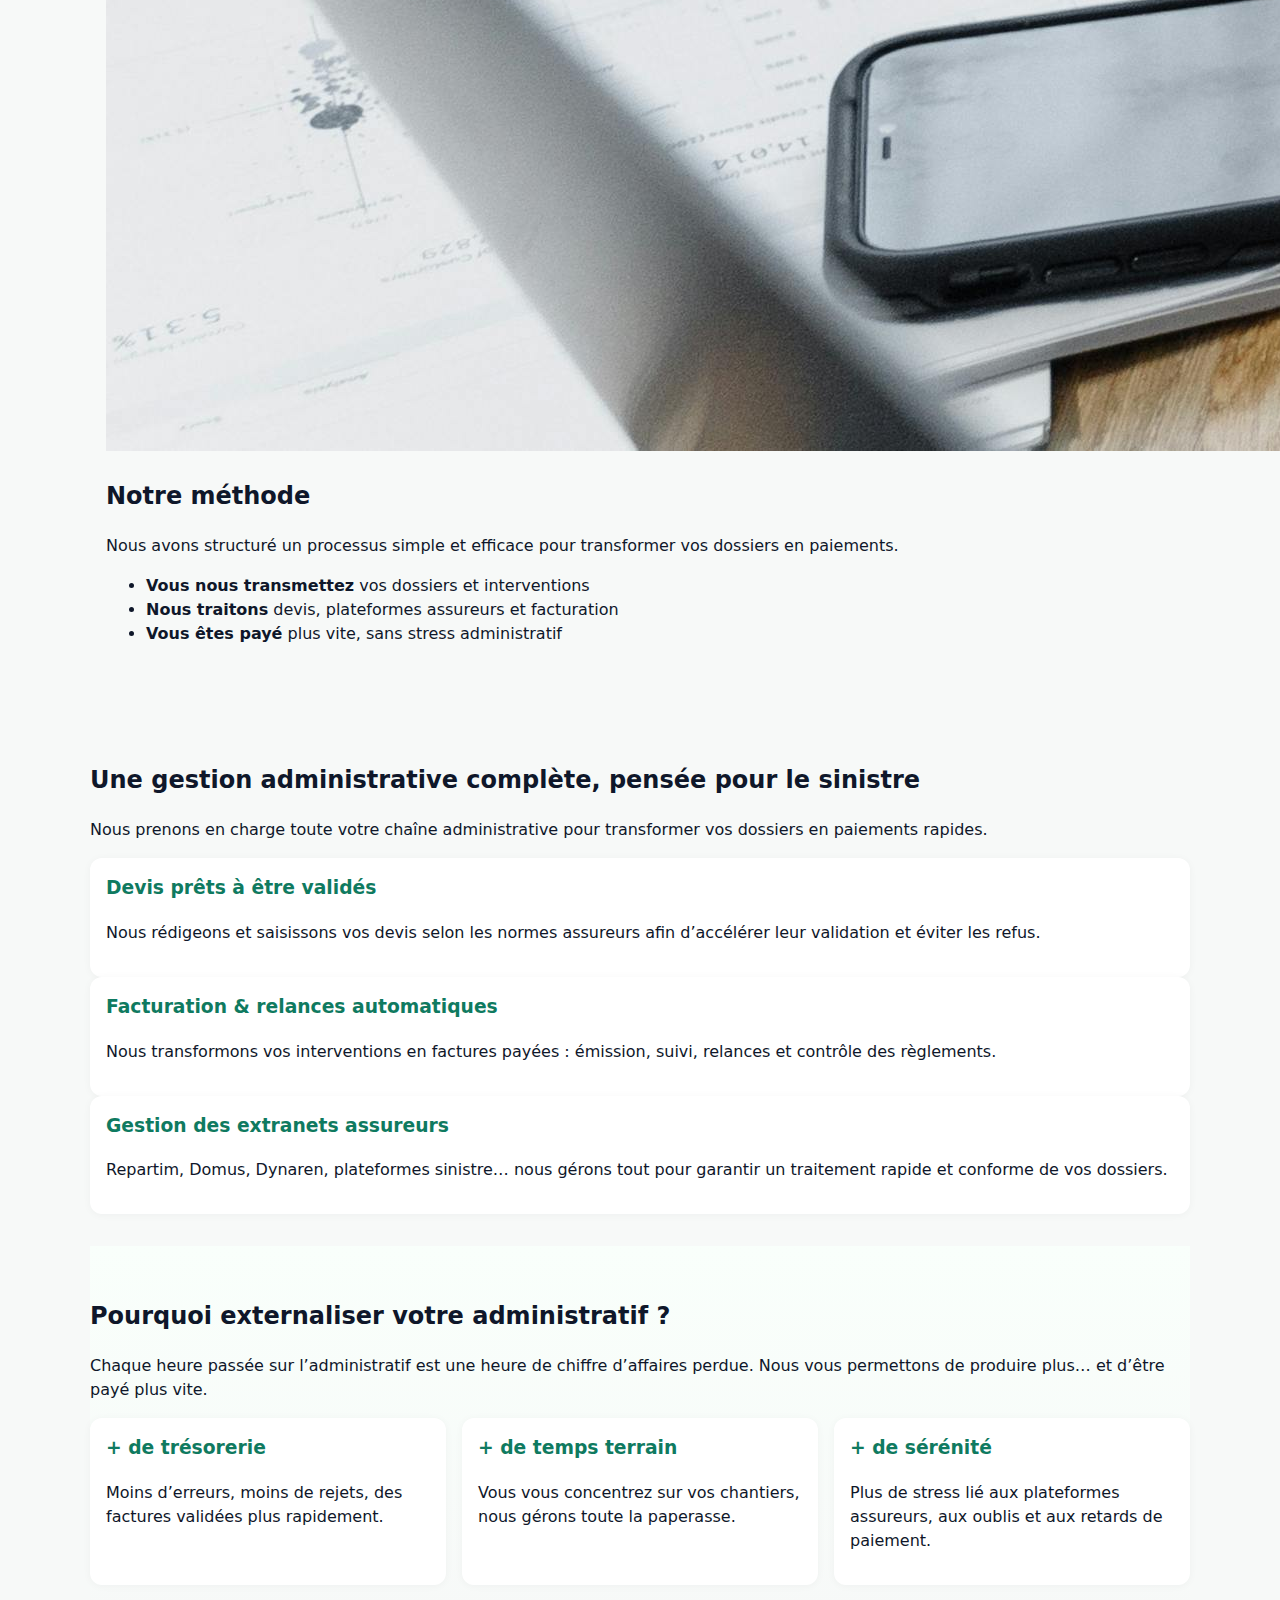
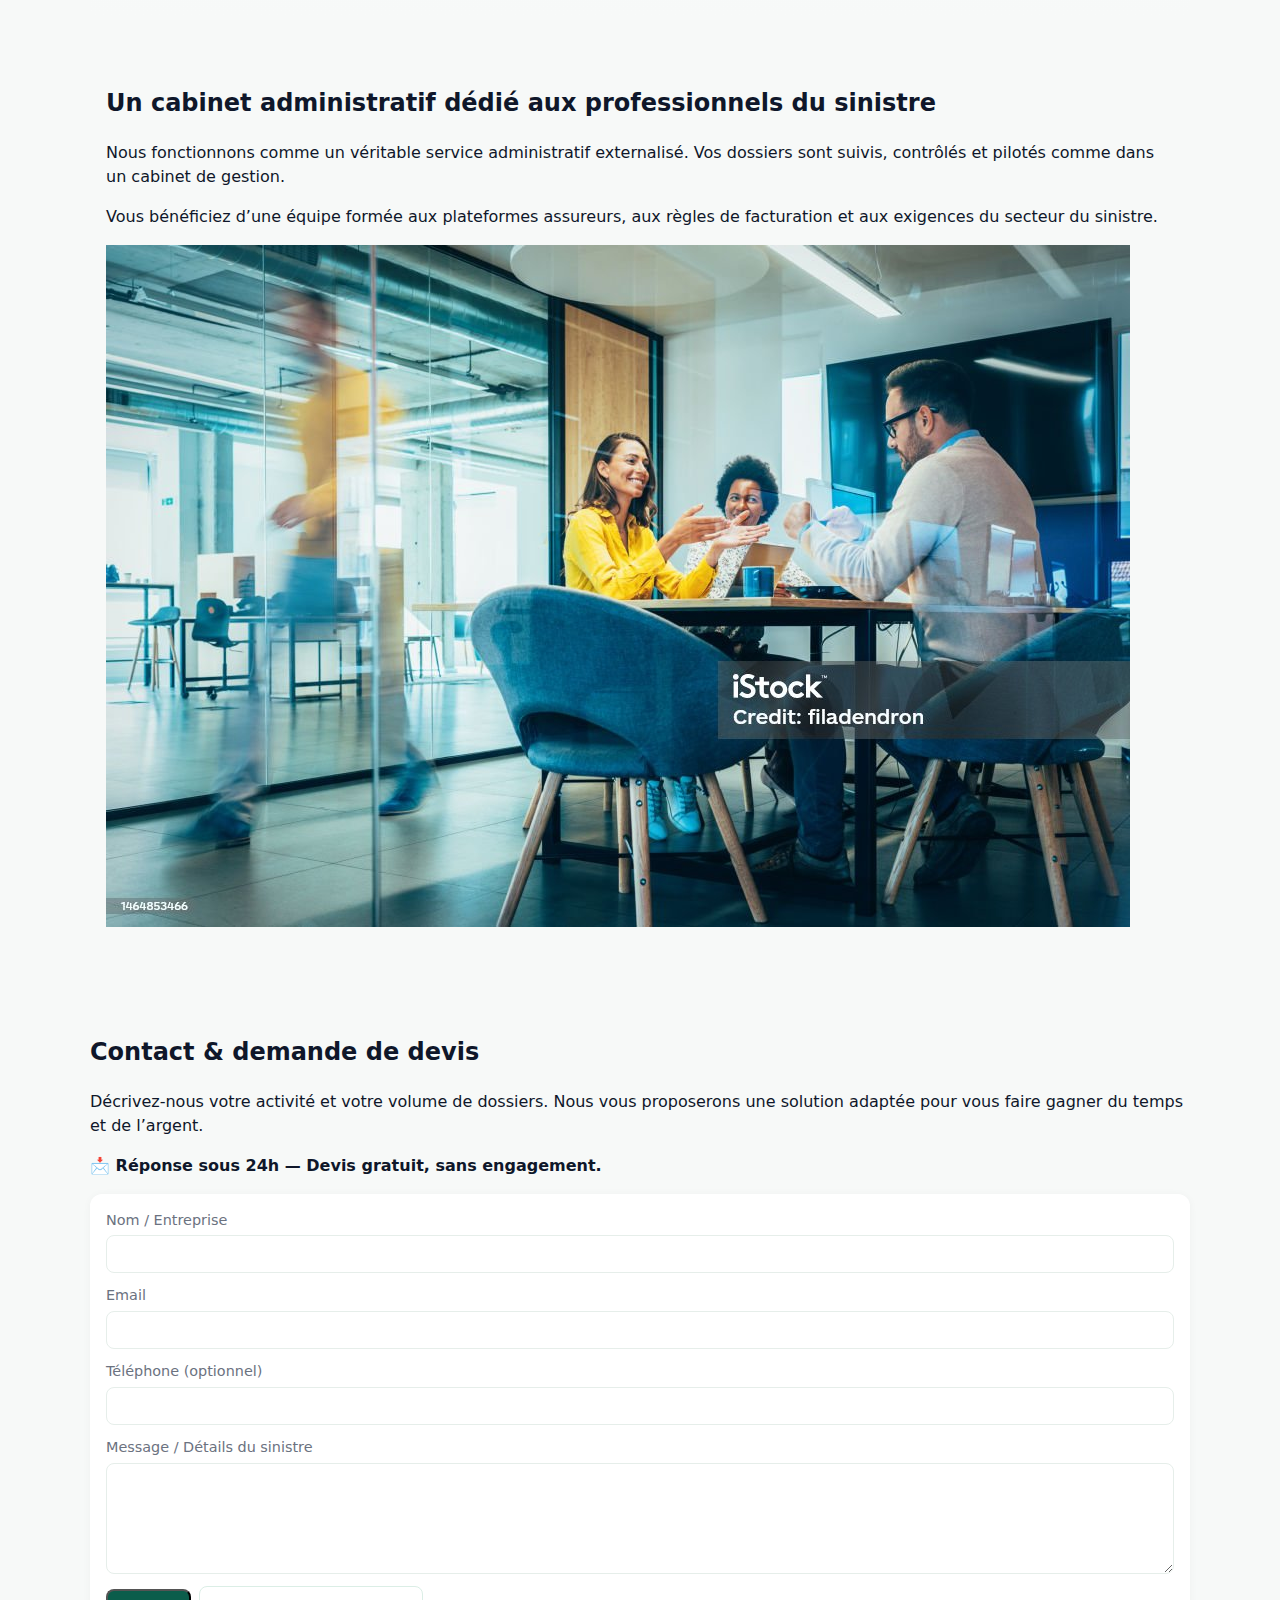
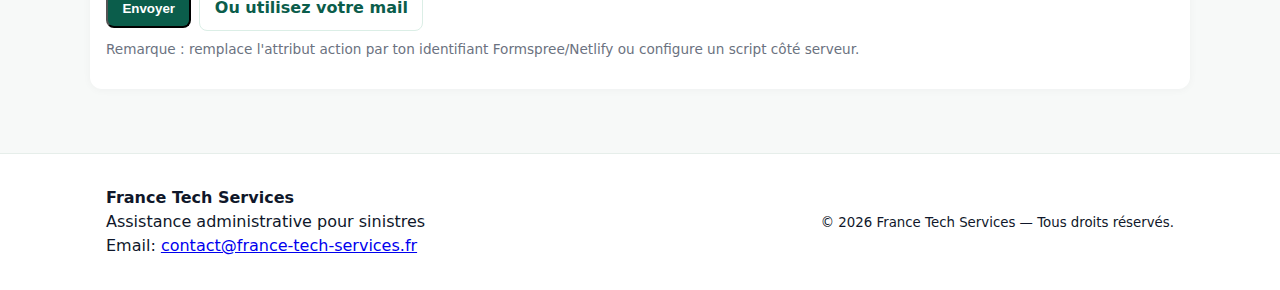
<file: index1.html>
<!doctype html>
<html lang="fr">
<head>
  <meta charset="utf-8" />
  <meta name="viewport" content="width=device-width,initial-scale=1" />
  <title>France Tech Services — Assistance administrative pour sinistres</title>
  <meta name="description" content="France Tech Services accompagne les entreprises du bâtiment et les prestataires dans la saisie de devis, la facturation et la gestion des extranets assureurs (IMH, Domus, Repartim...). Gagnez du temps et sécurisez vos paiements." />
  <meta property="og:title" content="France Tech Services" />
  <meta property="og:description" content="Assistance administrative dédiée aux professionnels du sinistre — devis, facturation, extranets assureurs." />
  <meta property="og:url" content="https://France-Tech-Services.fr" />
  <meta name="theme-color" content="#0b5d4b" />
  <link rel="icon" href="assets/favicon-32.png" sizes="32x32" />
  <link rel="stylesheet" href="styles.css" />
</head>
<body>
  <header class="site-header">
    <div class="container header-inner">
      <a class="brand" href="/" aria-label="France Tech Services">
      </a>
      <button id="nav-toggle" class="nav-toggle" aria-label="Ouvrir le menu">☰</button>
      <nav class="nav" id="site-nav" aria-label="Navigation principale">
        <a href="#services">Services</a>
        <a href="#avantages">Avantages</a>
        <a href="#contact">Contact</a>
      </nav>
    </div>
  </header>

  <main>
  <section class="hero hero-cabinet">
  <div class="container hero-grid">
    
    <div class="hero-text">
      <h1>Votre pôle administratif externalisé pour les sinistres</h1>
      <p class="lead">
        France Tech Services accompagne les entreprises du bâtiment et les prestataires sinistre
        dans la gestion complète de leurs dossiers, devis et factures.
      </p>
      <p class="hero-sub">
        Moins de paperasse. Moins d’erreurs. Plus de paiements.
      </p>
      <div class="ctas">
        <a class="btn primary" href="#contact">Demander un devis</a>
        <a class="btn outline" href="#services">Découvrir notre méthode</a>
      </div>
    </div>

    <div class="hero-image">
      <img src="assets/hero-office.jpg" alt="Équipe administrative travaillant sur des dossiers" />
    </div>

  </div>
</section>
    <section class="section process">
  <div class="container process-grid">

    <div class="process-image">
      <img src="assets/process.jpg" alt="Process de gestion administrative" />
    </div>

    <div class="process-text">
      <h2>Notre méthode</h2>
      <p>Nous avons structuré un processus simple et efficace pour transformer vos dossiers en paiements.</p>
      <ul>
        <li><strong>Vous nous transmettez</strong> vos dossiers et interventions</li>
        <li><strong>Nous traitons</strong> devis, plateformes assureurs et facturation</li>
        <li><strong>Vous êtes payé</strong> plus vite, sans stress administratif</li>
      </ul>
    </div>

  </div>
</section>

    <section id="services" class="section container">
     <h2>Une gestion administrative complète, pensée pour le sinistre</h2>
<p class="section-intro">
  Nous prenons en charge toute votre chaîne administrative pour transformer vos dossiers en paiements rapides.
</p>
    
     <article class="card">
        <h3>Devis prêts à être validés</h3>
          <p>
            Nous rédigeons et saisissons vos devis selon les normes assureurs afin
            d’accélérer leur validation et éviter les refus.
          </p>
     </article>
      <article class="card">
        <h3>Facturation & relances automatiques</h3>
        <p>
        Nous transformons vos interventions en factures payées :
        émission, suivi, relances et contrôle des règlements.
        </p>
      </article>
      <article class="card">
          <h3>Gestion des extranets assureurs</h3>
          <p>
          Repartim, Domus, Dynaren, plateformes sinistre…
          nous gérons tout pour garantir un traitement rapide et conforme de vos dossiers.
          </p>
        </article>
      </div>
    </section>

  <section id="avantages" class="section alt container">
  <h2>Pourquoi externaliser votre administratif ?</h2>
  <p class="section-intro">
    Chaque heure passée sur l’administratif est une heure de chiffre d’affaires perdue.
    Nous vous permettons de produire plus… et d’être payé plus vite.
  </p>

  <div class="grid">
    <div class="card">
      <h3>+ de trésorerie</h3>
      <p>Moins d’erreurs, moins de rejets, des factures validées plus rapidement.</p>
    </div>
    <div class="card">
      <h3>+ de temps terrain</h3>
      <p>Vous vous concentrez sur vos chantiers, nous gérons toute la paperasse.</p>
    </div>
    <div class="card">
      <h3>+ de sérénité</h3>
      <p>Plus de stress lié aux plateformes assureurs, aux oublis et aux retards de paiement.</p>
    </div>
  </div>
</section>
<section class="section cabinet">
  <div class="container cabinet-grid">

    <div>
      <h2>Un cabinet administratif dédié aux professionnels du sinistre</h2>
      <p>
        Nous fonctionnons comme un véritable service administratif externalisé.
        Vos dossiers sont suivis, contrôlés et pilotés comme dans un cabinet de gestion.
      </p>
      <p>
        Vous bénéficiez d’une équipe formée aux plateformes assureurs, aux règles de facturation
        et aux exigences du secteur du sinistre.
      </p>
    </div>

    <div>
      <img src="assets/cabinet.jpg" alt="Bureau professionnel" />
    </div>

  </div>
</section>

    <section id="contact" class="section container">
      <h2>Contact & demande de devis</h2>
      <p>
          Décrivez-nous votre activité et votre volume de dossiers.
          Nous vous proposerons une solution adaptée pour vous faire gagner du temps et de l’argent.
      </p>
      <p><strong>📩 Réponse sous 24h — Devis gratuit, sans engagement.</strong></p>


      <form id="contact-form" action="https://formspree.io/f/your-form-id" method="POST" novalidate>
        <!-- Remplace action par ton endpoint Formspree ou Netlify Forms. -->
        <div class="form-row">
          <label for="name">Nom / Entreprise</label>
          <input id="name" name="name" type="text" required />
        </div>
        <div class="form-row">
          <label for="email">Email</label>
          <input id="email" name="email" type="email" required />
        </div>
        <div class="form-row">
          <label for="phone">Téléphone (optionnel)</label>
          <input id="phone" name="phone" type="tel" />
        </div>
        <div class="form-row">
          <label for="message">Message / Détails du sinistre</label>
          <textarea id="message" name="message" rows="5" required></textarea>
        </div>
        <input type="hidden" name="_subject" value="Nouvelle demande — France Tech Services" />
        <div class="form-actions">
          <button class="btn primary" type="submit">Envoyer</button>
          <a class="btn outline" href="mailto:contact@france-tech-services.fr">Ou utilisez votre mail</a>
        </div>
        <p class="form-note">Remarque : remplace l'attribut action par ton identifiant Formspree/Netlify ou configure un script côté serveur.</p>
      </form>
    </section>
  </main>

  <footer class="site-footer">
    <div class="container footer-inner">
      <div>
       <strong>France Tech Services</strong><br /> 
        Assistance administrative pour sinistres<br />
        Email: <a href="mailto:contact@france-tech-services.fr">contact@france-tech-services.fr</a>
      </div>
      <div>
        <small>© <span id="year"></span> France Tech Services — Tous droits réservés.</small>
      </div>
    </div>
  </footer>

  <script src="script.js"></script>
</body>
</html>
</file>
<file: styles.css>
/* Simple responsive styling */
:root{
  --bg:#f7f9f8;
  --card:#ffffff;
  --accent:#0b5d4b;
  --accent-2:#0f7a60;
  --muted:#6b7280;
  --radius:12px;
  --container:1100px;
  font-family: Inter, system-ui, -apple-system, "Segoe UI", Roboto, "Helvetica Neue", Arial;
  color-scheme: light;
}

*{box-sizing:border-box}
html,body{height:100%}
body{
  margin:0;
  background:var(--bg);
  color:#0f172a;
  -webkit-font-smoothing:antialiased;
  -moz-osx-font-smoothing:grayscale;
  line-height:1.5;
}

.container{max-width:var(--container);margin:0 auto;padding:1rem}

.site-header{background:#fff;border-bottom:1px solid #e6eeea;position:sticky;top:0;z-index:20}
.header-inner{display:flex;align-items:center;justify-content:space-between;padding:.75rem 1rem}
.brand{font-weight:700;color:var(--accent);text-decoration:none;font-size:1.125rem;display:flex;align-items:center;gap:.75rem}
.logo{height:48px; width:auto; display:block}
.nav{display:flex;gap:.75rem}
.nav a{color:var(--muted);text-decoration:none;padding:.5rem;border-radius:8px}
.nav a:hover{color:var(--accent-2);background:rgba(11,93,75,0.06)}
.nav-toggle{display:none;background:none;border:0;font-size:1.25rem}

.hero{padding:3rem 0;background:linear-gradient(180deg,#ffffff 0%, #f0faf6 100%)}
.hero-inner{text-align:left}
.hero h1{margin:0 0 .5rem;font-size:clamp(1.5rem, 3.5vw, 2.4rem);color:var(--accent)}
.lead{color:var(--muted);margin-bottom:0.5rem}

.ctas{margin-top:1rem;display:flex;gap:.5rem;flex-wrap:wrap}
.btn{display:inline-block;padding:.6rem .9rem;border-radius:8px;text-decoration:none;cursor:pointer;font-weight:600}
.btn.primary{background:var(--accent);color:#fff}
.btn.outline{background:transparent;border:1px solid #dbeee6;color:var(--accent)}

.section{padding:2rem 0}
.alt{background:linear-gradient(180deg,#f9fffb,#f7f9f8)}
.grid{display:grid;grid-template-columns:repeat(auto-fit,minmax(220px,1fr));gap:1rem;margin-top:1rem}
.card{background:var(--card);padding:1rem;border-radius:12px;box-shadow:0 1px 8px rgba(15,23,42,0.04)}
.card h3{margin-top:0;color:var(--accent-2)}

.benefits{list-style:disc;margin-left:1.25rem;color:var(--muted)}

form{background:var(--card);padding:1rem;border-radius:12px;box-shadow:0 1px 8px rgba(15,23,42,0.04)}
.form-row{margin-bottom:.75rem;display:flex;flex-direction:column}
label{font-size:.9rem;margin-bottom:.25rem;color:var(--muted)}
input,textarea{padding:.6rem .7rem;border:1px solid #e6eeea;border-radius:8px;font-size:.95rem}
.form-actions{display:flex;gap:.5rem;align-items:center;margin-top:.5rem}
.form-note{font-size:.85rem;color:var(--muted);margin-top:.5rem}

.site-footer{border-top:1px solid #e6eeea;background:#fff;padding:1rem 0;margin-top:2rem}
.footer-inner{display:flex;justify-content:space-between;align-items:center;gap:1rem}

@media (max-width:768px){
  .nav{display:none;position:absolute;right:1rem;top:64px;background:#fff;padding:.5rem;border-radius:8px;box-shadow:0 6px 18px rgba(15,23,42,0.08)}
  .nav-toggle{display:inline-block}
  .header-inner{position:relative}
  .footer-inner{flex-direction:column;align-items:flex-start}
}
</file>
